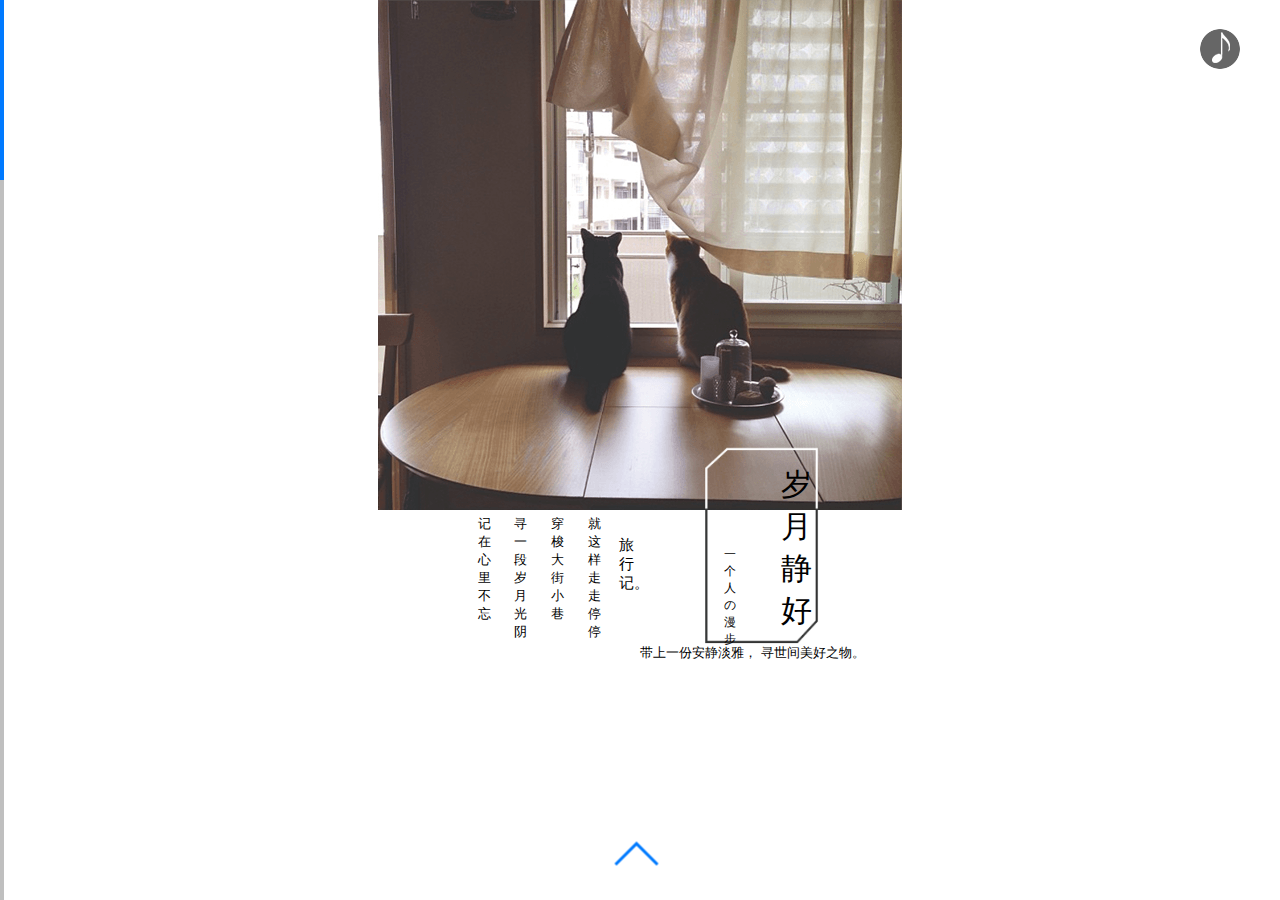
<file: qwe/index.html>
<!DOCTYPE html>
<html lang="en">
<head>
    <meta charset="UTF-8">
    <title>Swiper demo</title>
    <meta name="viewport" content="width=device-width, initial-scale=1, minimum-scale=1, maximum-scale=1">
    <link rel="stylesheet" href="css/swiper.css">
    <link rel="stylesheet" href="css/animate.min.css">
    <link rel="stylesheet" href="css/style.css">
    
</head>
<body>
   <div class="swiper-container">
    <div class="swiper-wrapper">
      <div class="swiper-slide">
         <div class="slide-1-1">
             <img src="img/1.jpg" alt="">
             <div>
                 <img src="img/5.jpg" alt="" class="slide-1-2">
                     <span class="slide-1-4">一个人の漫步</span>
                     <span class="slide-1-5">岁月静好</span>
             </div>
             <div class="slide-1-6 ani" class="ani" swiper-animate-effect="fadeInRight" swiper-animate-duration="1s" swiper-animate-delay="0.3s">
                 带上一份安静淡雅， 寻世间美好之物。
             </div>
             
             <div class="slide-1-7 ani" swiper-animate-effect="fadeInRight" swiper-animate-duration="1s" swiper-animate-delay="3s">
                 记在心里不忘
             </div>
             <div class="slide-1-8 ani" swiper-animate-effect="fadeInRight" swiper-animate-duration="1s" swiper-animate-delay="2.5s">
                 寻一段岁月光阴
             </div>
             <div class="slide-1-9 ani" swiper-animate-effect="fadeInRight" swiper-animate-duration="1s" swiper-animate-delay="2s">
                 穿梭大街小巷
             </div>
             <div class="slide-1-10 ani" swiper-animate-effect="fadeInRight" swiper-animate-duration="1s" swiper-animate-delay="1.5s">
                 就这样走走停停
             </div>
             <div class="slide-1-11">
                 旅行记。
             </div>
         </div>
      </div>
      <div class="swiper-slide">
          <div class="slide-2-1">
              <img src="img/7.PNG" alt="" class="slide-2-2">
              <div class="slide-2-3">
                  <img src="img/8.jpg" alt="" class="ani" class="ani" swiper-animate-effect="fadeInRightBig" swiper-animate-duration="1s" swiper-animate-delay="0.3s">
              </div>
              <div class="slide-2-4">
                  <span class="slide-2-5 ani" class="ani" swiper-animate-effect="fadeInRightBig" swiper-animate-duration="1s" swiper-animate-delay="1s">沿途就是风景</span>
                  <span class="slide-2-6 ani" class="ani" swiper-animate-effect="fadeInRightBig" swiper-animate-duration="1s" swiper-animate-delay="1s"> 我想一个人旅行，背上简单的行囊，</span>
                  <span class="slide-2-7 ani" class="ani" swiper-animate-effect="fadeInRightBig" swiper-animate-duration="1s" swiper-animate-delay="1s"> 踏上行程，</span>
                  <span class="slide-2-8 ani" class="ani" swiper-animate-effect="fadeInRightBig" swiper-animate-duration="1s" swiper-animate-delay="1s">去感受旖旎的自然风光，绚丽的民族风情，</span>
                  <span class="slide-2-9 ani" class="ani" swiper-animate-effect="fadeInRightBig" swiper-animate-duration="1s" swiper-animate-delay="1s">悠久的历史文化。抛开尘世的纷扰，</span>
                  <span class="slide-2-10 ani" class="ani" swiper-animate-effect="fadeInRightBig" swiper-animate-duration="1s" swiper-animate-delay="1s">远离城市的喧嚣，寻找一份宁静， </span>
                  <span class="slide-2-11 ani" class="ani" swiper-animate-effect="fadeInRightBig" swiper-animate-duration="1s" swiper-animate-delay="1s">奢侈地享受旅不问人，行随己意的潇洒。</span>
              </div>
          </div>
      </div>
      <div class="swiper-slide">
          <div class="slide-3-1">
              <div class="slide-3-2">
                  <img class="slide-3-5 ani"  src="img/8.jpg" alt="" swiper-animate-effect="fadeInUpBig" swiper-animate-duration="1s" swiper-animate-delay="0.5s">
              </div>
              <div class="slide-3-3">
                  <img class="slide-3-6 ani" src="img/9.jpg" alt="fadeInRightBig" swiper-animate-effect="" swiper-animate-duration="1s" swiper-animate-delay="1s">
              </div>
              <div class="slide-3-4">
                  <img class="slide-3-7 ani" src="img/10.jpg" alt="" swiper-animate-effect="fadeInRightBig" swiper-animate-duration="1s" swiper-animate-delay="1s">
              </div>
          </div>
      </div>
      <div class="swiper-slide">
          <div>
              <img src="img/11.jpg" alt="" class="slide-4-1">
              <div class="slide-4-2">
                  盛
              </div>
              <div class="slide-4-3">
                  夏
              </div>
              <div class="slide-4-4">
                  光
              </div>
              <div class="slide-4-5">
                  年
              </div>
              <div>
                  <img src="img/12.jpg" alt="" class="slide-4-6 ani" class="ani" swiper-animate-effect="fadeInRightBig" swiper-animate-duration="1s" swiper-animate-delay="0.3s">
              </div>
          </div>
      </div>
      <div class="swiper-slide">
          <img class="slide-5-1 ani" src="img/13.jpg" alt="" swiper-animate-effect=" fadeInLeft" swiper-animate-duration="0.5s" swiper-animate-delay="0.5s">
          <div>
              <img class="slide-5-2 ani" src="img/14.jpg" alt="" swiper-animate-effect=" bounceInUp" swiper-animate-duration="0.5s" swiper-animate-delay="0.3s">
              <div class="slide-5-3 ani" swiper-animate-effect=" bounceInUp" swiper-animate-duration="0.5s" swiper-animate-delay="0.3s">
                   WARMTH
              </div>
              <div class="slide-5-4 ani" swiper-animate-effect=" bounceInUp" swiper-animate-duration="0.5s" swiper-animate-delay="0.3s">
                  旅行记
              </div>
              <div class="slide-5-5 ani" swiper-animate-effect=" bounceInUp" swiper-animate-duration="0.5s" swiper-animate-delay="0.3s">
                  Travel notes
              </div>
              <div class="slide-5-6 ani" swiper-animate-effect=" bounceInUp" swiper-animate-duration="0.5s" swiper-animate-delay="0.3s">
                  一个人的旅行
              </div>
              <div class="slide-5-7 ani" swiper-animate-effect=" fadeInRight" swiper-animate-duration="0.5s" swiper-animate-delay="1s">
                  有人说，“只有一个人在旅行时，才听得到自己的声音。它会告诉你，这世界比想象中的宽阔。你的人生不会没有出口，你会发现自己有一双翅膀，不必经过任何人同意就能飞”。
              </div>
          </div>
      </div>
    </div>
    
    <div class="swiper-pagination"></div>
    <div class="swiper-button-next"></div>
    
    <div class="music-all"> 
        <audio src="muslc/bgm.mp3" loop="loop" autoplay="autoplay"></audio>
        <div class="musicoff">
            <img src="img/2.gif" > 
        </div>
        <div class="music">
            <img src="img/3.png" > 
        </div>
        </div>

    <script src="js/swiper.animate1.0.2.min.js"></script>
    <script src="js/swiper.js"></script>
    <script src="js/index.js"></script> 
</body>
</html>
</file>
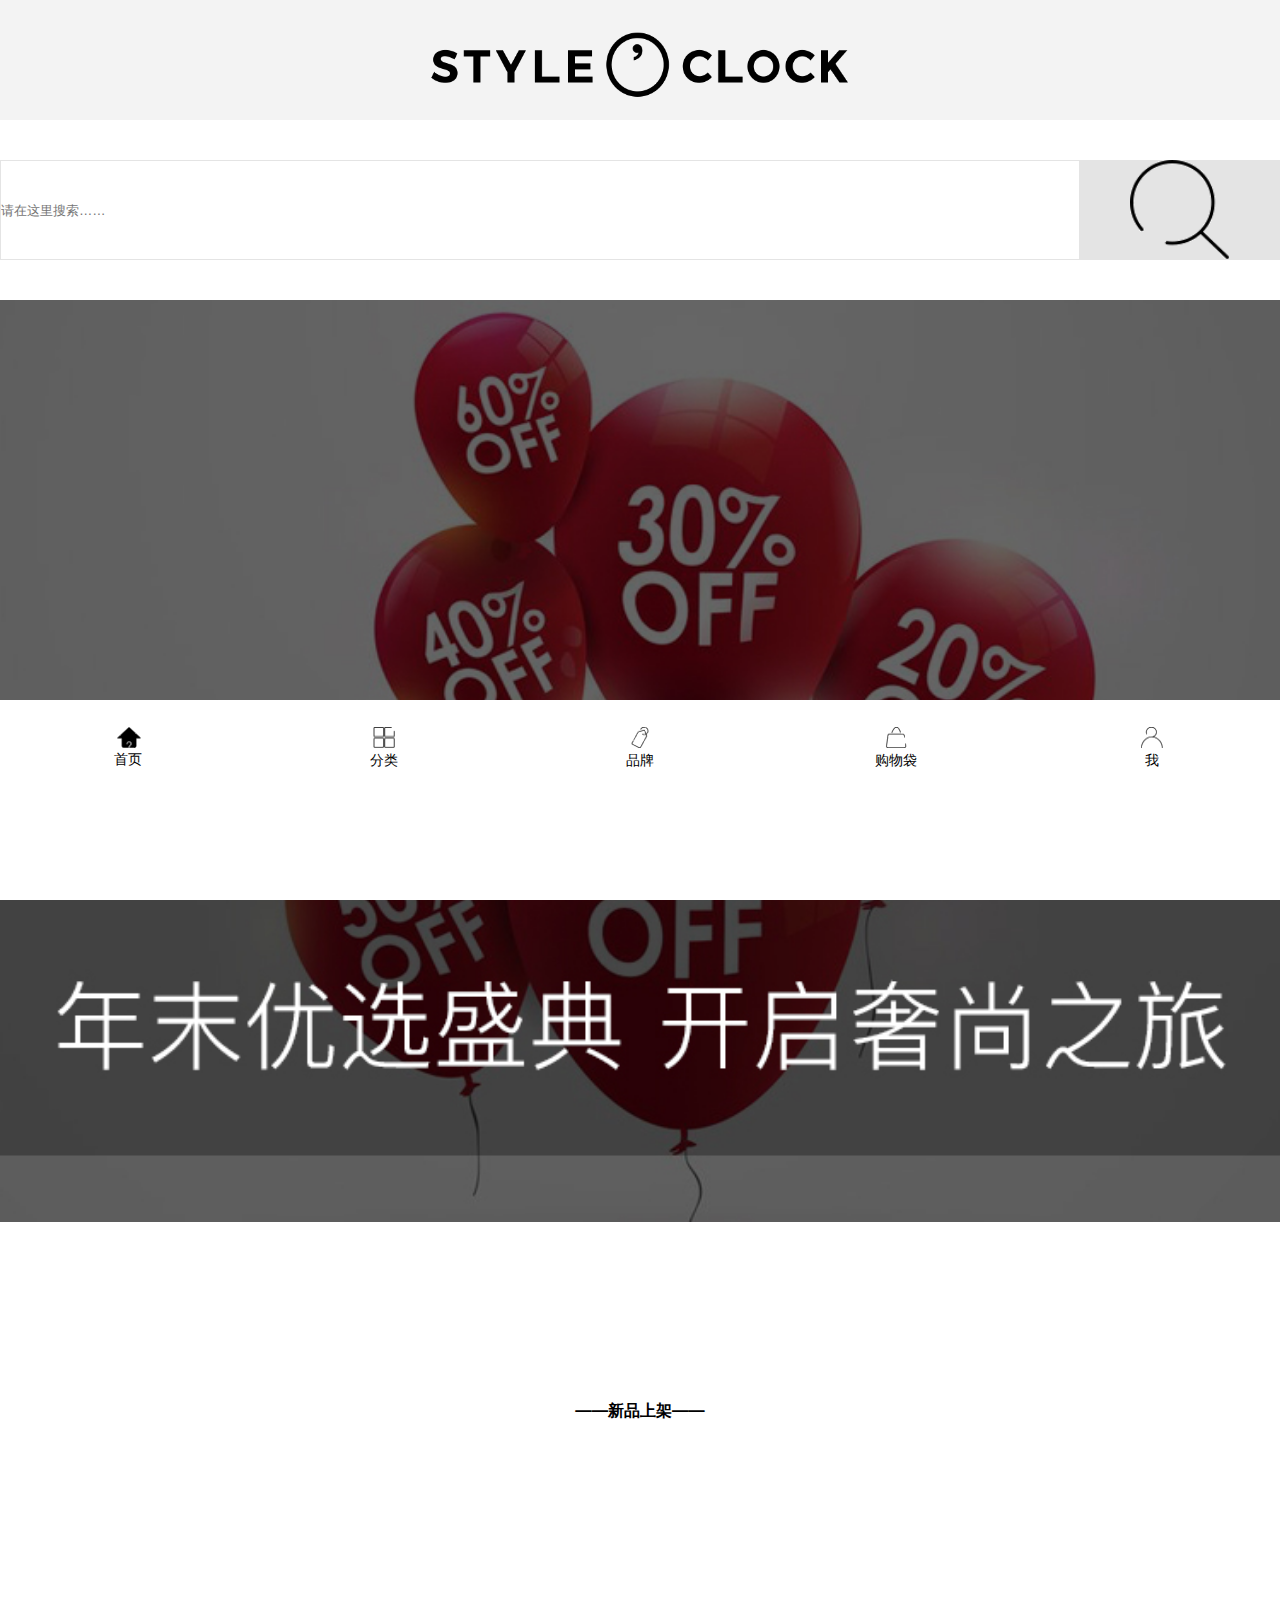
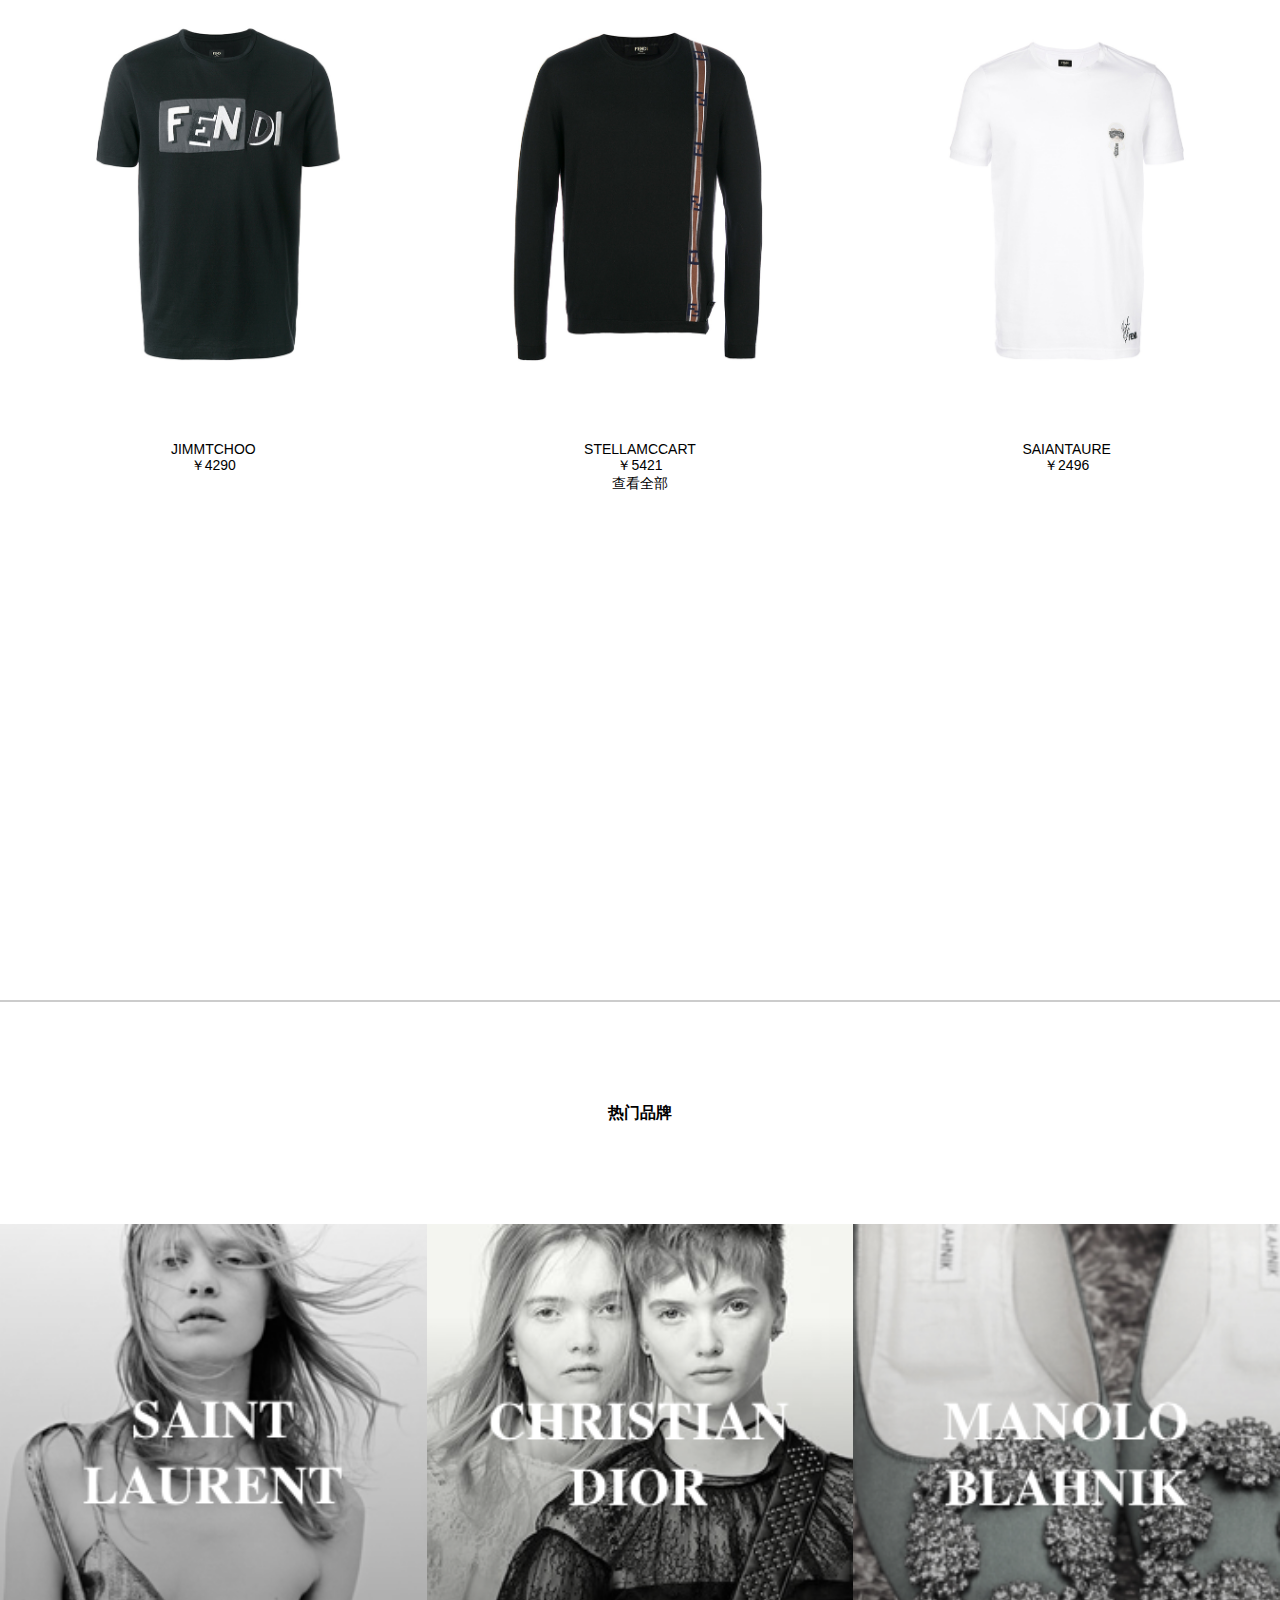
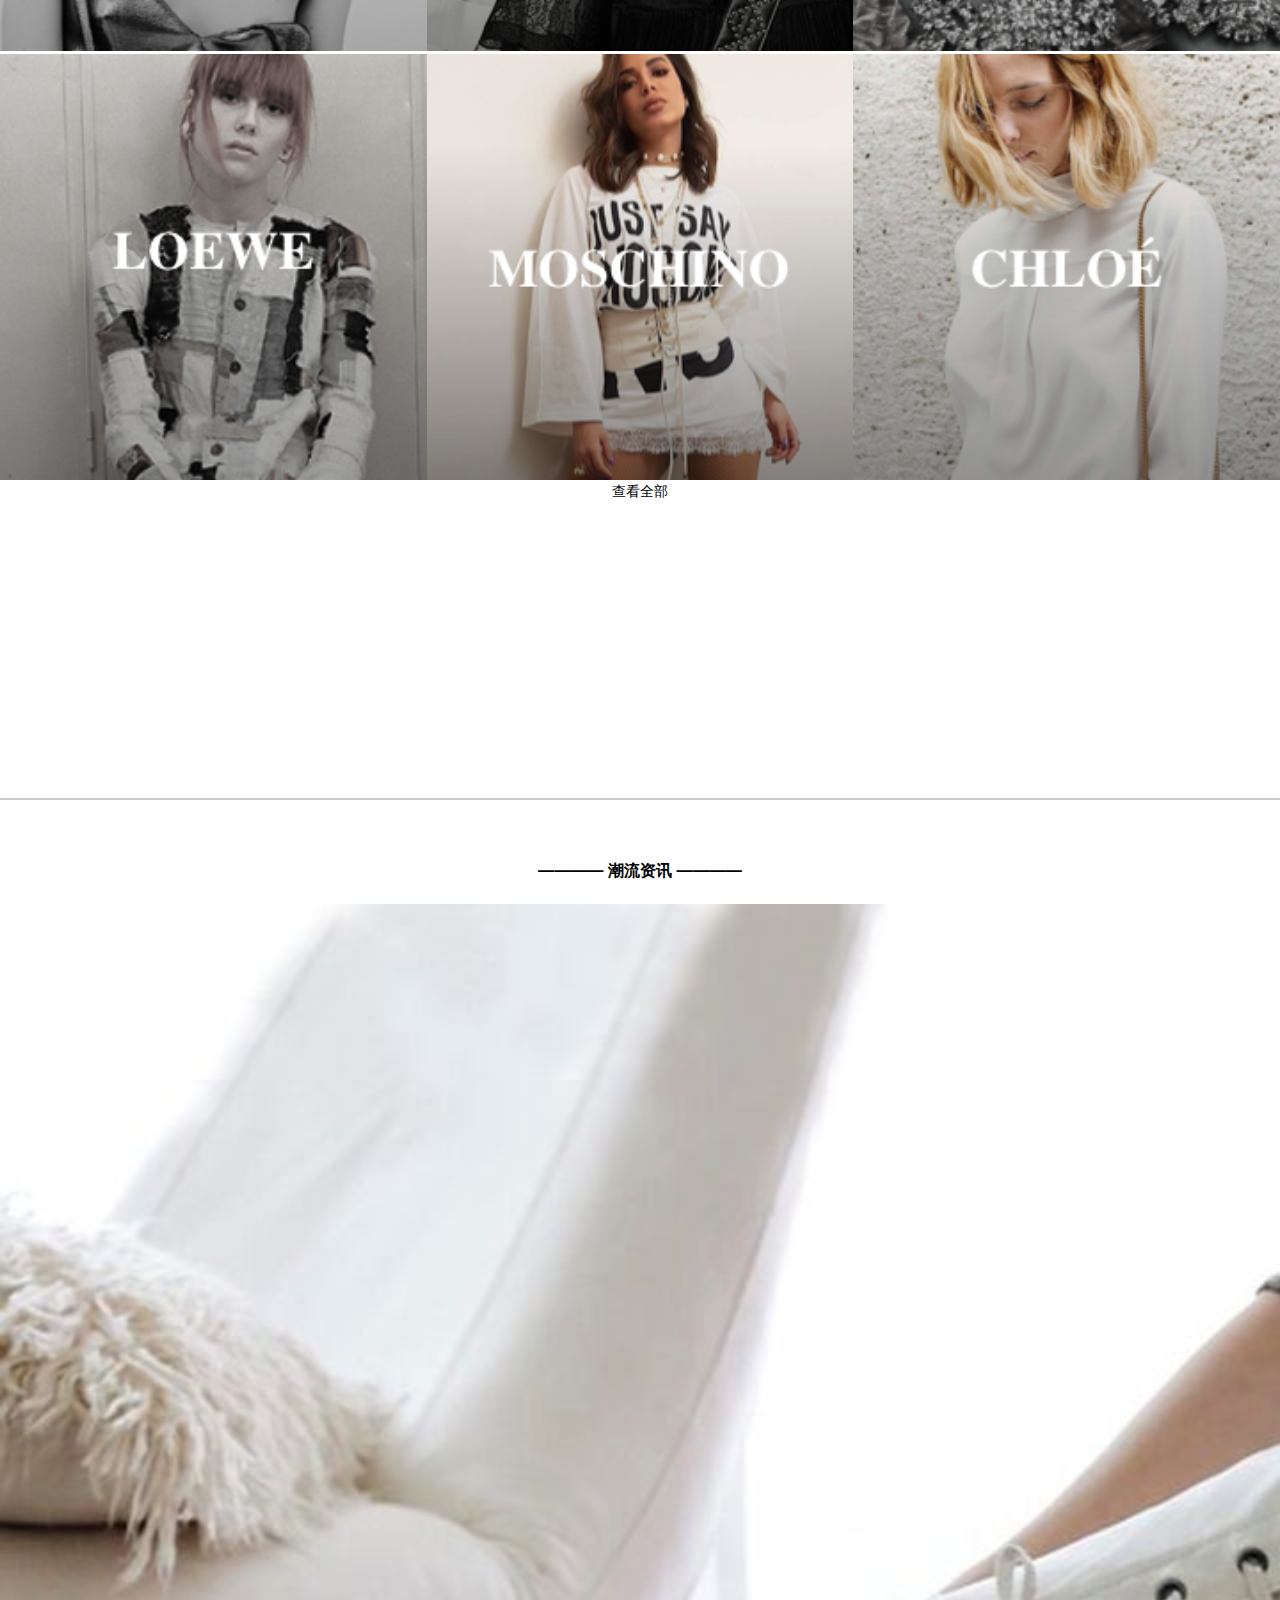
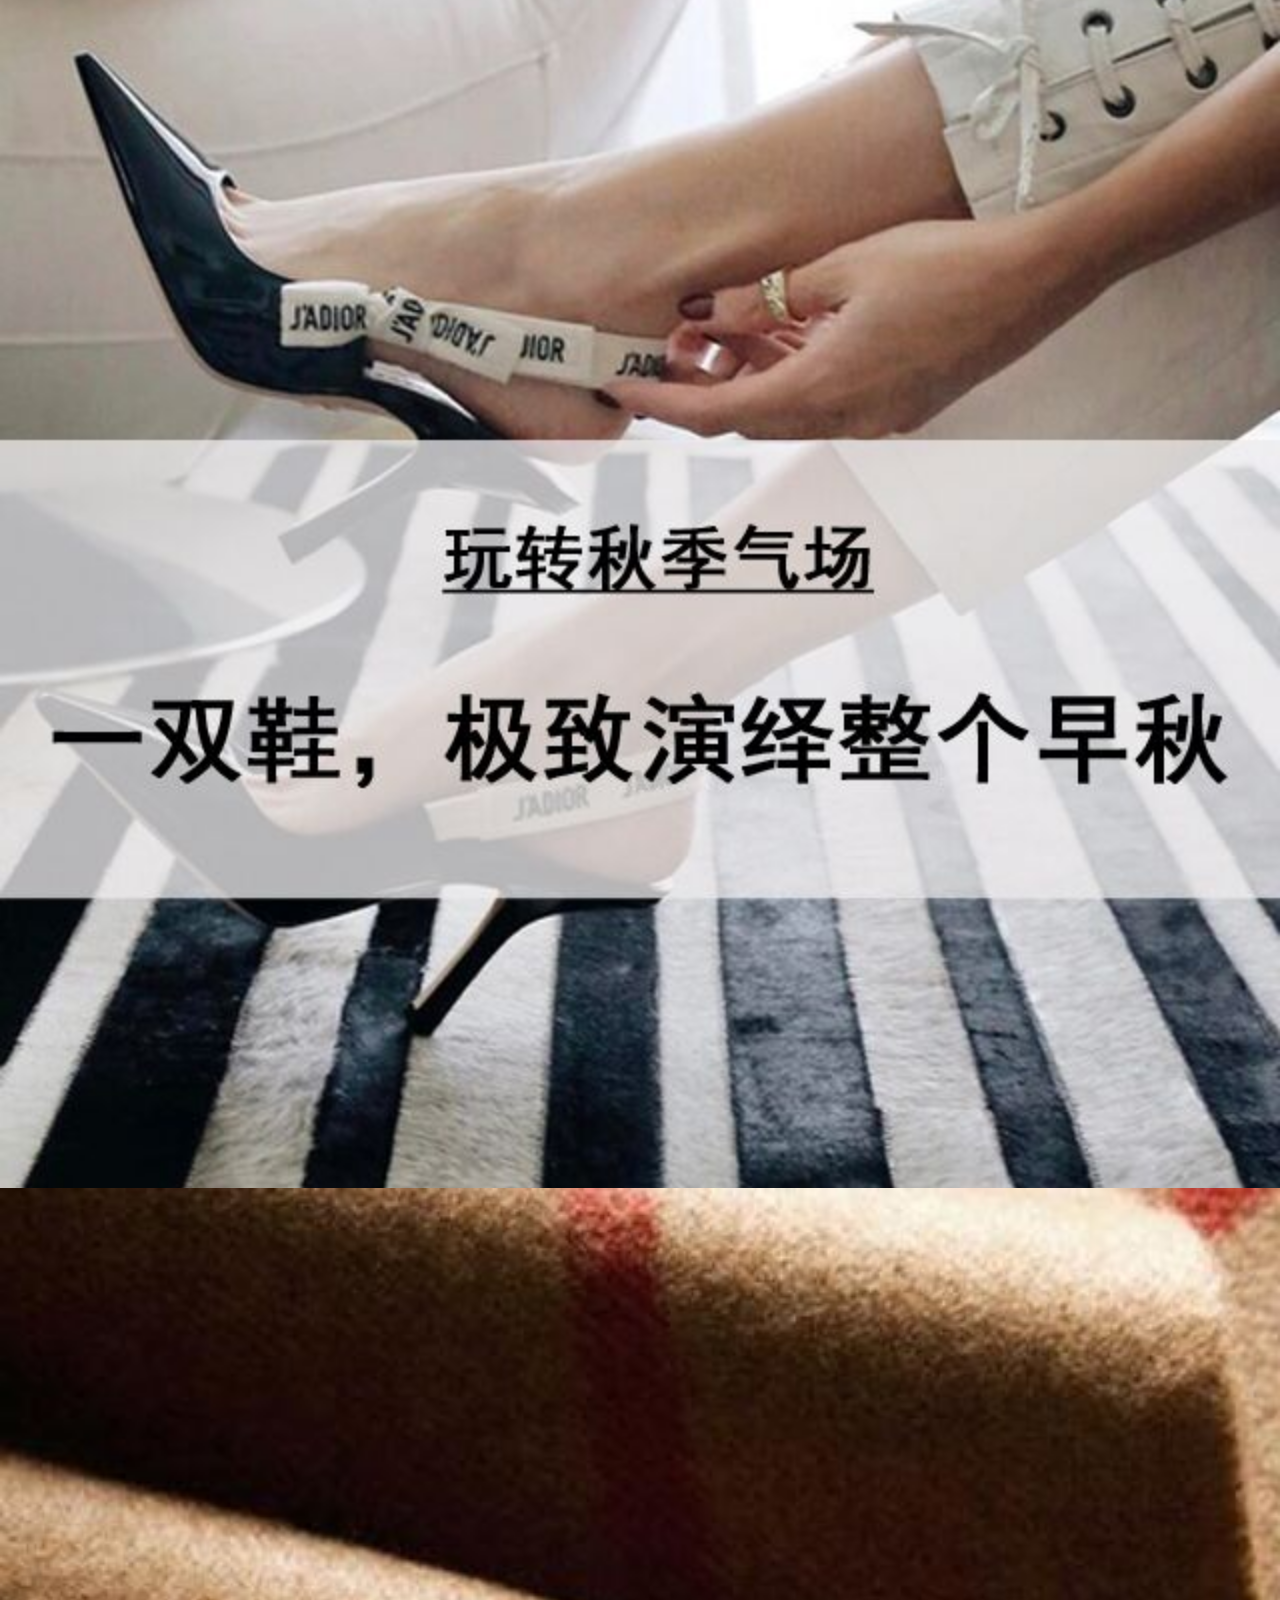
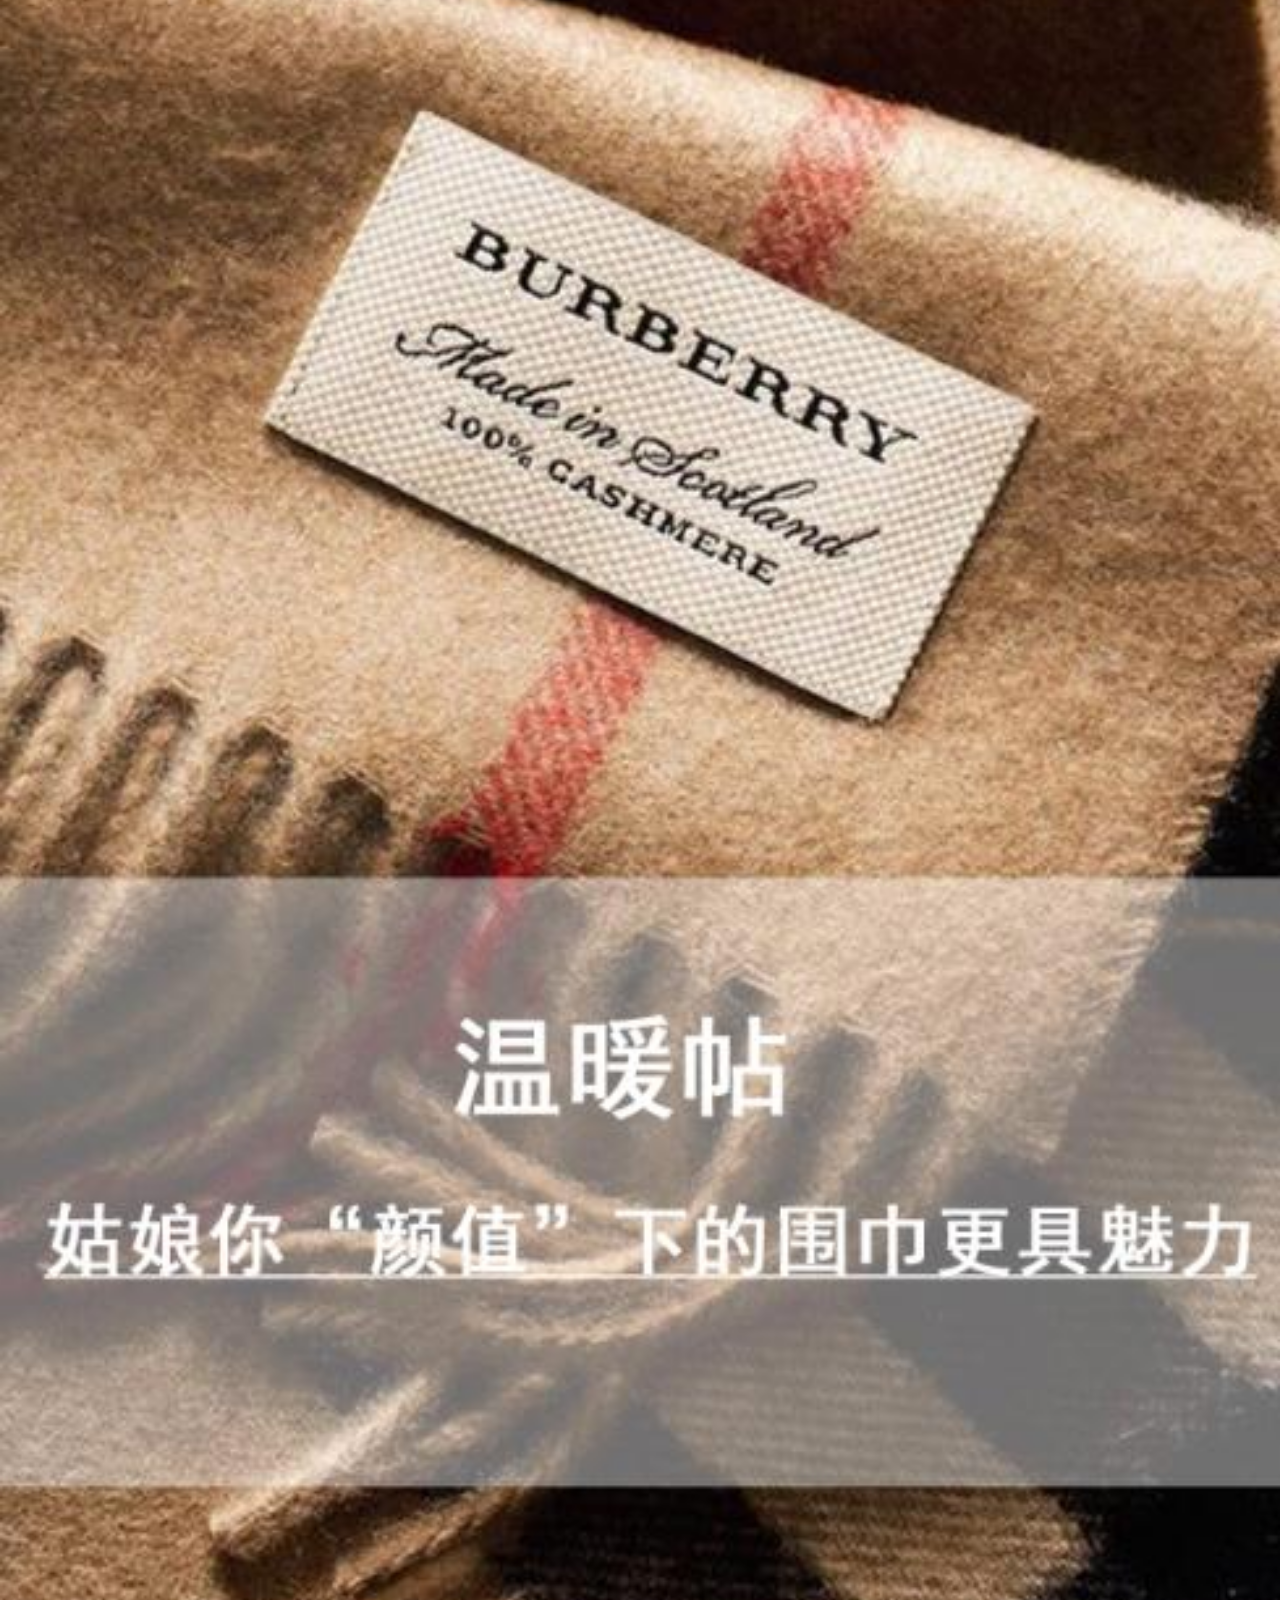
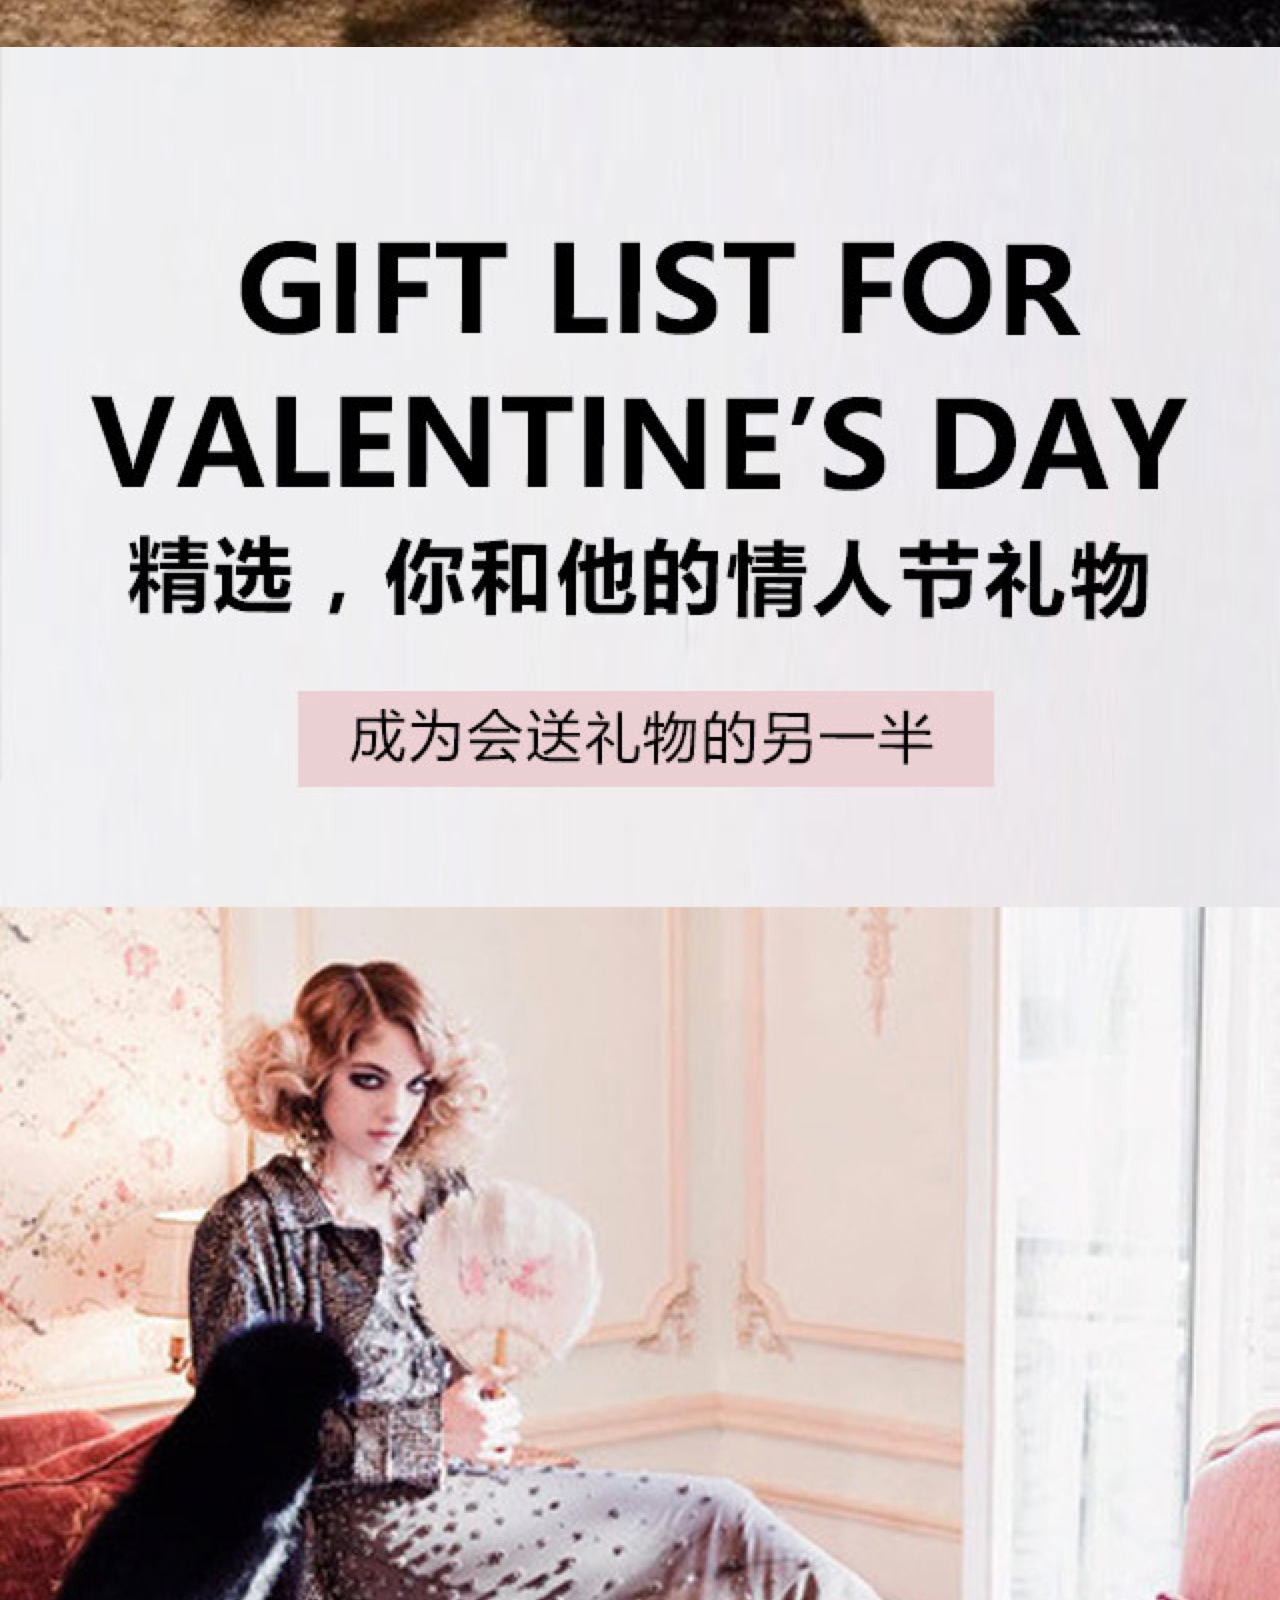
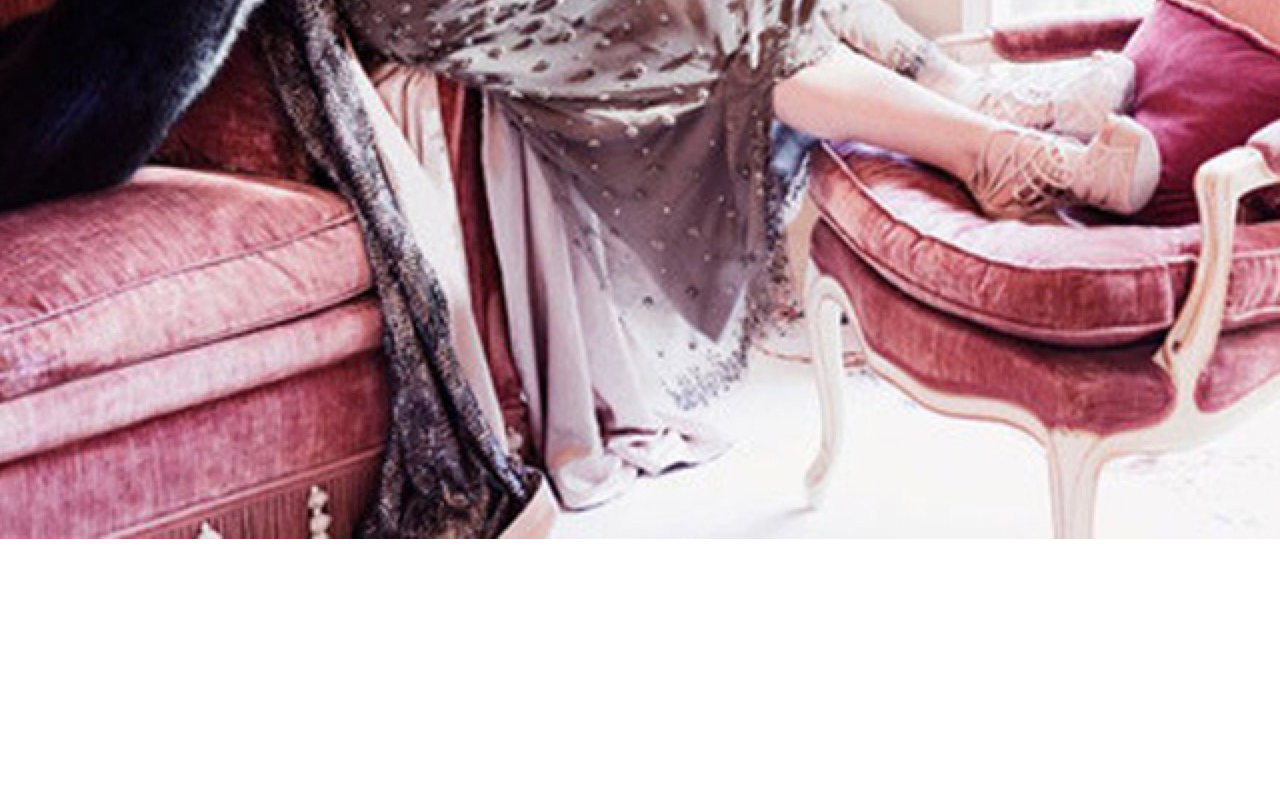
<file: z/index.html>
<!DOCTYPE html>
<html lang="en">
<head>
    <meta charset="UTF-8">
    <meta name="viewport"
    content="width=device-width,
    initial-scale=1,
    user-scalable=no,
    minimum-scale=1,
    maximum-scale=1">
    <title>移动端项目</title>
    <link rel="stylesheet" href="css/public.css">
    <link rel="stylesheet" href="css/style.css">
</head>
<body>

    <div class="style_layout">
        <!--logo-->
        <div class="style_logo fixed">
            <span><img src="img/logo.png" alt=""></span>
        </div>
        <!--搜索-->
        <div class="style_search fixed">
            <input type="text" placeholder="请在这里搜索……">
            <div><img src="img/search.png" alt=""></div>
        </div>
        <!--banner-->
        <div class="style_banner">
            <div><img src="img/banner.jpeg" alt=""></div>
        </div>
        <!--新品上架-->
        <div class="style_new">
            <h3>——新品上架——</h3>
            <div class="new_div">
                <div>
                    <img src="img/new1.jpeg" alt="">
                    <span>JIMMTCHOO</span>
                    <p>￥4290</p>
                </div>
                <div>
                    <img src="img/new2.jpeg" alt="">
                    <span>STELLAMCCART</span>
                    <p>￥5421</p>
                </div>
                <div>
                    <img src="img/new3.jpeg" alt="">
                    <span>SAIANTAURE</span>
                    <p>￥2496</p>
                </div>
            </div>
            <p class="new_p">查看全部</p>
        </div>
        <!--热门品牌-->
        <div class="style_hot">
            <h3>热门品牌</h3>
            <div class="hot_div">
                <div><img src="img/hot1.png" alt=""></div>
                <div><img src="img/hot2.png" alt=""></div>
                <div><img src="img/hot3.png" alt=""></div>
                <div><img src="img/hot4.png" alt=""></div>
                <div><img src="img/hot5.png" alt=""></div>
                <div><img src="img/hot6.png" alt=""></div>
            </div>
            <p class="new_p">查看全部</p>
        </div>
        <!--潮流前线-->
        <div class="style_fasion">
            <h3>———— 潮流资讯 ————</h3>
            <div>
                <img src="img/fasion1.jpg" alt="">
                <img src="img/fasion2.jpg" alt="">
                <img src="img/fasion3.jpg" alt="">
            </div>
        </div>
        <!--页脚-->
        <div class="style_footer">
            <div class="footer_div">
                <div><img src="img/footer.png" alt=""><p>首页</p></div>
                <a href="list.html"><div><img src="img/footer1.png" alt=""><p>分类</p></div></a>
                <div><img src="img/footer2.png" alt=""><p>品牌</p></div>
                <a href="details.html"><div><img src="img/footer3.png" alt=""><p>购物袋</p></div></a>
                <a href="register.html"><div><img src="img/footer4.png" alt=""><p>我</p></div></a>
            </div>
        </div>
    </div>

<script src="img/fontSizeSet.js"></script>
</body>
</html>
</file>
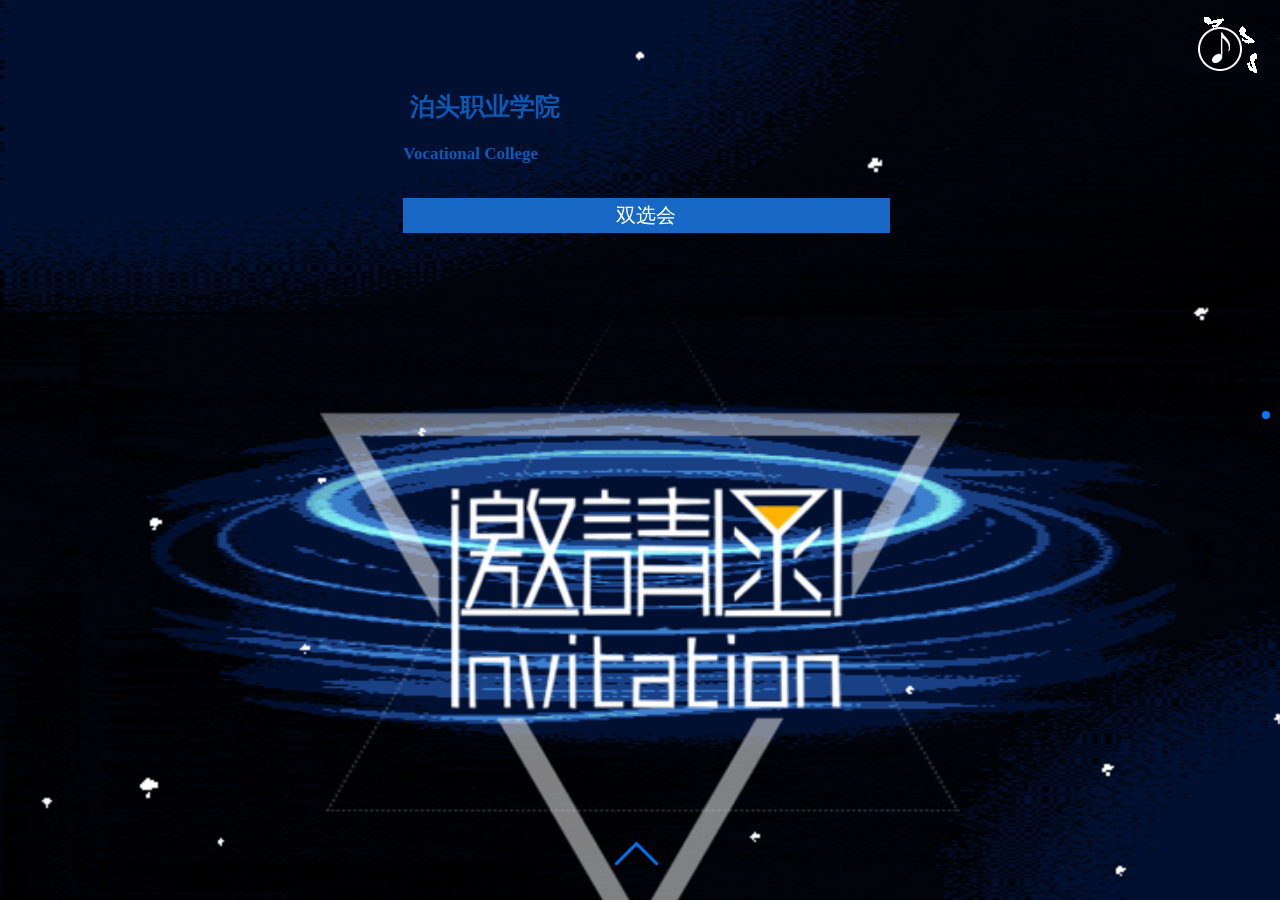
<file: 作业-谢/index.html>
<html lang="en">

<head>
    <meta charset="utf-8">
    <title>Swiper demo</title>
    <meta name="viewport" content="width=device-width, initial-scale=1, minimum-scale=1, maximum-scale=1">
    <!-- Link Swiper's CSS -->
    <link rel="stylesheet" href="css/swiper.css">
    <link rel="stylesheet" href="css/animate.min.css">
    <link rel="stylesheet" href="css/style.css">
    <script type="text/javascript" src="http://api.map.baidu.com/api?v=2.0&ak=nMdzrbcxDjOlxvBG5nVuIr2LNemmVviF"></script>
    <!-- Demo styles -->
</head>

<body>
    <!-- Swiper -->
    <div class="swiper-container t">
        <div class="swiper-wrapper">
            <div class="swiper-slide">
                <div class="slide-1-1 ani" swiper-animate-effect="bounceIn" swiper-animate-duration="1s" swiper-animate-delay="0.3s"> 
                    <div class="slide-1-2">
                        <img class="ani slide-1-3" src="img/5.gif" alt="" swiper-animate-effect="bounceIn" swiper-animate-duration="3s" swiper-animate-delay="0.3s">
                        <div class="slide-1-4">
                            <img class="slide-1-5 ani" src="img/7.png" alt=""  swiper-animate-effect="bounceIn
" swiper-animate-duration="5s" swiper-animate-delay="0.3s"> 
                       <div class="ani slide-1-9" swiper-animate-effect="bounceInLeft" swiper-animate-duration="3s" swiper-animate-delay="0.3s">
                           <div class="slide-1-6 ani" swiper-animate-effect="  bounce" swiper-animate-duration="3s" swiper-animate-delay="0.3s"><b>泊头职业学院</b></div>
                       </div>
                       <div class="slide-1-7 ani" swiper-animate-effect="bounceIn" swiper-animate-duration="2s" swiper-animate-delay="2.5s">Vocational College</div>
                       <div class="slide-1-8 ani" swiper-animate-effect="bounceIn" swiper-animate-duration="2s" swiper-animate-delay="3s">
                            双选会
                       </div>
                        </div>
                    </div>
                </div>
            </div>
            <div class="swiper-slide">
                <div class="slide-1-1 ani slide-2-1" swiper-animate-effect="bounceIn" swiper-animate-duration="0.5s" swiper-animate-delay="0.3s"> 
                    <div>
                        <img class="slide-2-2 ani" src="img/8.png" alt="" swiper-animate-effect="zoomIn" swiper-animate-duration="2s" swiper-animate-delay="0.5s">
                        <div>
                            <img class="slide-2-3 ani" src="img/9.png" alt="" swiper-animate-effect="zoomIn" swiper-animate-duration="2s" swiper-animate-delay="1.5s">
                            <div>
                                <img class="slide-2-4 ani" src="img/11.png" alt="" swiper-animate-effect="fadeIn" swiper-animate-duration="2s" swiper-animate-delay="2s">
                                <div class="slide-2-5 ani" swiper-animate-effect="fadeIn" swiper-animate-duration="2s" swiper-animate-delay="3s">
                                    尊敬的先生女士：
                                </div>
                                <div class="slide-2-6 ani"  swiper-animate-effect="fadeIn" swiper-animate-duration="2s" swiper-animate-delay="3.5s">
                                    您好！我们诚挚邀请您参加 于 2017年 12月 23日 时在 召开的由泊头职业学院主办的“双选会”。 本次活动力邀多位行业专家，众多知名商家，谨此，我们诚挚您出席活动衷心感谢您的支持和指导
                                </div>
                            </div>
                            <div class="slide-2-12 ani" swiper-animate-effect="fadeIn" swiper-animate-duration="2s" swiper-animate-delay="4s">
                                孟令晨
                            </div>
                            <div class="slide-2-13 ani" swiper-animate-effect="fadeIn" swiper-animate-duration="2s" swiper-animate-delay="4s">
                                2017年12月23日
                            </div>
                        </div>
                    </div>
                </div>
            </div>
            <div class="swiper-slide">
                 <div class="slide-1-1 ani slide-2-1" swiper-animate-effect="bounceIn" swiper-animate-duration="0.5s" swiper-animate-delay="0.3s"> 
                    <div>
                        <img class="slide-2-2 ani" src="img/8.png" alt="" swiper-animate-effect="zoomIn" swiper-animate-duration="2s" swiper-animate-delay="0.5s">
                        <div>
                                <img class="slide-2-3 ani" src="img/9.png" alt="" swiper-animate-effect="zoomIn" swiper-animate-duration="2s" swiper-animate-delay="1.5s">
                                <div class="ani" wiper-animate-effect="zoomIn" swiper-animate-duration="2s" swiper-animate-delay="5s">
                                    <img class="slide-3-1 ani" src="img/12.png" alt="" swiper-animate-effect="zoomIn" swiper-animate-duration="2s" swiper-animate-delay="2s">
                                    <div class="slide-3-2">
                                        <div class="slide-3-3 ani" swiper-animate-effect="fadeOutLeft" swiper-animate-duration="2s" swiper-animate-delay="6s">
                                            <div class="ani" swiper-animate-effect="zoomIn" swiper-animate-duration="2s" swiper-animate-delay="3s">
                                            学院于1925年9月建校，时为誉有“沧州黄埔”之称的泊头师范学校。2000年7月更名为沧州师范泊头分校，开始招收全日制专科生，举办大学专科教育。2007年12月经河北省政府正式批准成立泊头职业学院。建校九十年来，为河北乃至全国培养了大批优秀人才，其中不乏国家高级领导干部、科研人员和数以万计的优秀人民教师，为中国的建设和教育事业做出了令人瞩目的贡献。
                                            </div>
                                        </div>       
                                    </div>
                                    <div class="ani slide-3-15" swiper-animate-effect="fadeOutLeft" swiper-animate-duration="2s" swiper-animate-delay="6s">
                                        <img class="ani slide-3-14" swiper-animate-effect="zoomIn" swiper-animate-duration="2s" swiper-animate-delay="4s" src="img/15.PNG" alt="">
                                    </div>
                                    <div>
                                        <div class="slide-3-16 ani" swiper-animate-effect="zoomIn" swiper-animate-duration="2s" swiper-animate-delay="7s">
                                            秦皇岛盛邦计算机学校是这样一所专门从事IT高端技术人才的职业院校。学校针对社会需求开设有计算机软件、网络，拥有一支实力雄厚的师资团队，配有国际顶端的一线教学设备，实行小班教学、人手一机的教学方式，全方位的辅导，保障学生的学习质量，学校建立了完善的就业体系，入学即签订就业协议，给每位学生一个保证。签订就业协议，给每位学生一个保证。现盛邦学校与泊头职业技术学院联合 办学，开设中专、大专连读班
                                        </div>
                                    </div>
                                    <div>
                                        <img class="slide-3-28 ani" src="img/13.PNG" alt="" swiper-animate-effect="zoomIn" swiper-animate-duration="2s" swiper-animate-delay="8s">
                                    </div>
                                </div>  
                        </div>
                    </div>
                </div>   
            </div>
            <div class="swiper-slide">
                <div class="slide-1-1 ani slide-2-1" swiper-animate-effect="bounceIn" swiper-animate-duration="0.5s" swiper-animate-delay="0.3s"> 
                   <div>
                       <img class="slide-4-1 ani" src="img/17.png" alt="" swiper-animate-effect="zoomIn" swiper-animate-duration="2s" swiper-animate-delay="3s">
                   </div>
                    <div>
                        <img class="slide-2-2 ani" src="img/8.png" alt="" swiper-animate-effect="zoomIn" swiper-animate-duration="2s" swiper-animate-delay="0.5s">
                        <div>
                            <img class="slide-2-3 ani" src="img/9.png" alt="" swiper-animate-effect="zoomIn" swiper-animate-duration="2s" swiper-animate-delay="1.5s">
                            <div class="slide-4-4">
                                <div class="slide-4-2">
                                    <div class="slide-4-3 ani" swiper-animate-effect="zoomIn" swiper-animate-duration="2s" swiper-animate-delay="4s">
                                        <span class="slide-4-2">08:45-09:00</span>
                                        <img src="img/18.png" alt="" height="20px" class="slide-4-5">
                                        <span>签到</span>
                                    </div>
                                    <div class="slide-4-3 ani" swiper-animate-effect="zoomIn" swiper-animate-duration="2s" swiper-animate-delay="4.5s">
                                        <span class="slide-4-2">09:10-09:30</span>
                                        <img src="img/18.png" alt="" height="20px" class="slide-4-5">
                                        <span>开幕</span>
                                    </div>
                                    <div class="slide-4-3 ani" swiper-animate-effect="zoomIn" swiper-animate-duration="2s" swiper-animate-delay="5s">
                                        <span class="slide-4-2">09:35-11:00</span>
                                        <img src="img/18.png" alt="" height="20px" class="slide-4-5">
                                        <span>开始</span>
                                    </div>
                                    <div class="slide-4-3 ani" swiper-animate-effect="zoomIn" swiper-animate-duration="2s" swiper-animate-delay="5.5s">
                                        <span class="slide-4-2">11:5-11:25</span>
                                        <img src="img/18.png" alt="" height="20px" class="slide-4-5">
                                        <span>留念</span>
                                    </div>
                                    <div class="slide-4-3 ani" swiper-animate-effect="zoomIn" swiper-animate-duration="2s" swiper-animate-delay="6s">
                                        <span class="slide-4-2">11:30-11:40</span>
                                        <img src="img/18.png" alt="" height="20px" class="slide-4-5">
                                        <span>结束</span>
                                    </div>
                                </div>
                            </div>
                        </div>
                    </div>
                </div>
            </div>
            <div class="swiper-slide">
                <div class="slide-1-1 ani slide-2-1" swiper-animate-effect="bounceIn" swiper-animate-duration="0.5s" swiper-animate-delay="0.3s"> 
                    <div>
                        <img class="slide-2-2 ani" src="img/8.png" alt="" swiper-animate-effect="zoomIn" swiper-animate-duration="2s" swiper-animate-delay="0.5s">
                        <div>
                            <img class="slide-2-3 ani" src="img/9.png" alt="" swiper-animate-effect="zoomIn" swiper-animate-duration="2s" swiper-animate-delay="1.5s">
                            <div>
                                <img src="img/19.png" alt="" class="slide-5-1 ani" swiper-animate-effect="bounceIn" swiper-animate-duration="0.5s" swiper-animate-delay="3s">
                                <div>
                                    <div style="width:50%;height:30%;border:#ccc solid 1px;font-size:12px" id="map" class="slide-5-4"></div>
                                </div>
                                <div class="slide-5-2">
                                    <img class="slide-5-5 ani" src="img/18.png" alt="" swiper-animate-effect="zoomIn" swiper-animate-duration="2s" swiper-animate-delay="3.5s">
                                    <span class="ani" swiper-animate-effect="zoomIn" swiper-animate-duration="2s" swiper-animate-delay="3.5s">泊头职业学院</span>
                                </div>
                                <div class="slide-5-3">
                                    <img class="slide-5-6 ani" src="img/18.png" alt="" swiper-animate-effect="zoomIn" swiper-animate-duration="2s" swiper-animate-delay="3.5s">
                                    <span class="ani" swiper-animate-effect="zoomIn" swiper-animate-duration="2s" swiper-animate-delay="4s">2017年12月23日AM9:00</span>
                                </div>
                            </div>
                        </div>
                    </div>
                    
                </div>
                
            </div>
            <div class="swiper-slide">
                <div class="slide-1-1 ani slide-2-1" swiper-animate-effect="bounceIn" swiper-animate-duration="0.5s" swiper-animate-delay="0.3s"> 
                    <div>
                        <img class="slide-2-2 ani" src="img/8.png" alt="" swiper-animate-effect="zoomIn" swiper-animate-duration="2s" swiper-animate-delay="0.5s">
                        <div>
                            <img class="slide-2-3 ani" src="img/9.png" alt="" swiper-animate-effect="zoomIn" swiper-animate-duration="2s" swiper-animate-delay="1.5s">
                            <div class="slide-6-1">
                                <img src="img/20.png" alt="" class="slide-6-2 ani" class="slide-5-1 ani" swiper-animate-effect="bounceIn" swiper-animate-duration="0.5s" swiper-animate-delay="3s">
                                <div class="slide-6-7 ani">
                                    <input class="ani" type="text" placeholder="姓名" swiper-animate-effect="zoomIn" swiper-animate-duration="2s" swiper-animate-delay="3.5s">
                                    <input class="ani" type="text"  placeholder="电话"swiper-animate-effect="zoomIn" swiper-animate-duration="2s" swiper-animate-delay="4s">
                                    <input class="ani" type="text" placeholder="邮箱" swiper-animate-effect="zoomIn" swiper-animate-duration="2s" swiper-animate-delay="4.5s">
                                </div>
                                <button class="ani" swiper-animate-effect="zoomIn" swiper-animate-duration="2s" swiper-animate-delay="5s">提交</button>
                            </div>
                        </div>
                    </div>
                </div>
            </div>
        </div>
        <!-- Add Pagination -->
        <div class="swiper-pagination"></div>
        <div class="swiper-button-next"></div>
        <div class="music-all"> 
        <audio src="muslc/bgm.mp3" loop="loop" autoplay="autoplay"></audio>
        <div class="musicoff">
            <img src="img/2.gif" > 
        </div>
        <div class="music">
            <img src="img/3.png" > 
        </div>
        </div>
    </div>
    <!-- Swiper JS -->
    <script src="js/swiper.animate1.0.2.min.js"></script>
    <script src="js/swiper.js"></script>
    <script src="js/index.js"></script> 
    <!-- Initialize Swiper -->
</body>

</html>
</file>
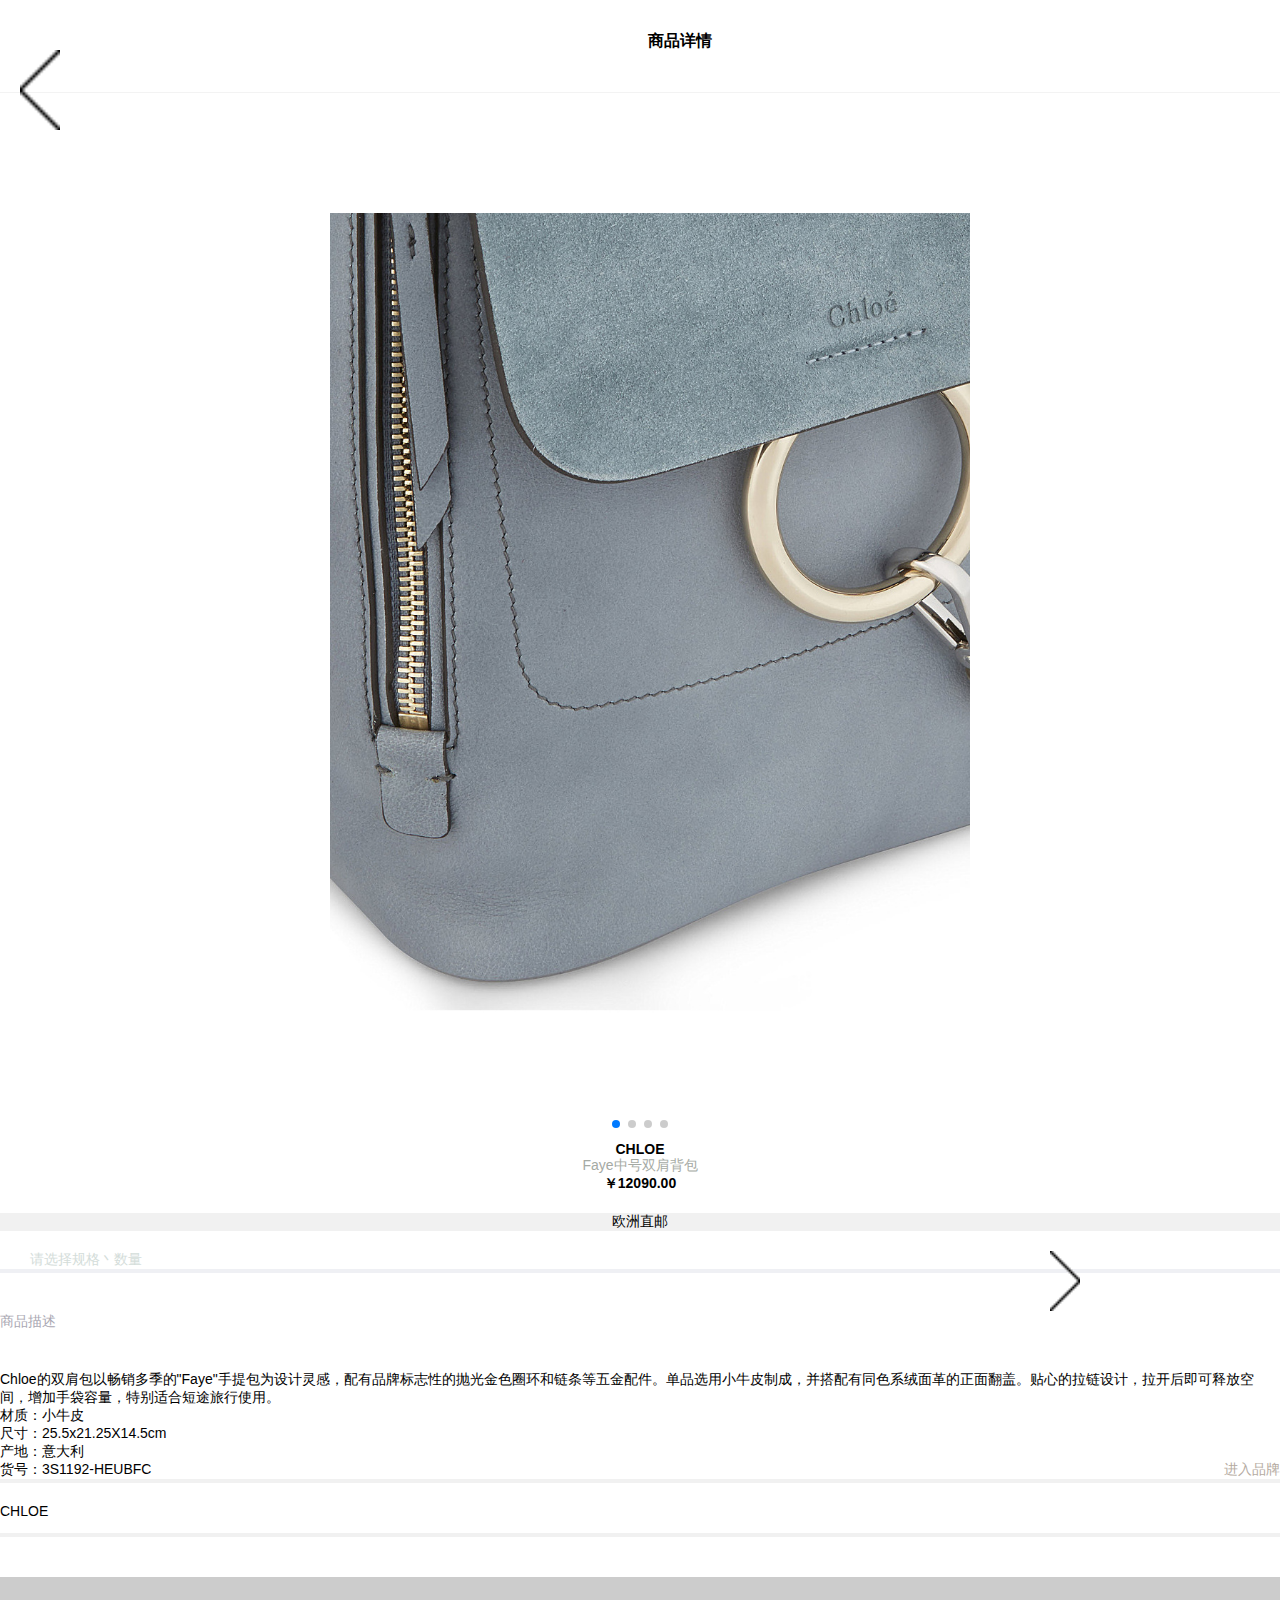
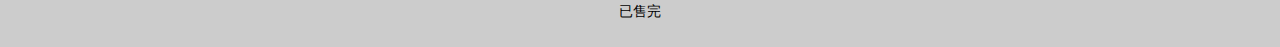
<file: z/details.html>
<!DOCTYPE html>
<html lang="en">

<head>
    <meta charset="UTF-8">
    <title>Document</title>
    <meta name="viewport" content="width=device-width,initial-scale=1,user-scalable=no,minimum-scale=1,maximum-scale=1">
     <link rel="stylesheet" href="css/swiper.css">

    <link rel="stylesheet" href="css/animate.min.css">
    <link rel="stylesheet" href="css/style2.css">
    <link rel="stylesheet" href="css/style1.css"> </head>

<body>
    <div class="details">
        <div class="details_top"> <a href="index.html"><img src="img/back.png" alt=""></a>
            <h3>商品详情</h3> </div>
        <div class="details_banner">
            <div class="swiper-container">
                <div class="swiper-wrapper">
                    <div class="swiper-slide"><img src="img/detail1.jpg" alt=""></div>
                    <div class="swiper-slide"><img src="img/detail2.jpg" alt=""></div>
                    <div class="swiper-slide"><img src="img/detail3.jpg" alt=""></div>
                    <div class="swiper-slide"><img src="img/detail4.jpg" alt=""></div>
                </div>
                <!-- Add Pagination -->
                <div class="swiper-pagination"></div>
                
            </div>
               <div class="swiper">
                <div>CHLOE</div>
                <div>Faye中号双肩背包</div>
                <div>￥12090.00</div>
                <div>欧洲直邮</div>
                </div>
        </div>
        <div class="details_main">
            <span>请选择规格丶数量</span>
             <img src="img/back.png" alt="">
        </div>
        <div class="details_miao">
            <div>商品描述</div>
            <div>Chloe的双肩包以畅销多季的"Faye"手提包为设计灵感，配有品牌标志性的抛光金色圈环和链条等五金配件。单品选用小牛皮制成，并搭配有同色系绒面革的正面翻盖。贴心的拉链设计，拉开后即可释放空间，增加手袋容量，特别适合短途旅行使用。</div>
            <div>材质：小牛皮</div>
            <div>尺寸：25.5x21.25X14.5cm</div>
            <div>产地：意大利</div>
            <div>货号：3S1192-HEUBFC <span>进入品牌</span></div>
        </div>
        <div class="details_co">
            <div>CHLOE</div>
        </div>
        <div class="details_footer">
            <div>已售完</div>
        </div>
    </div>
     <script src="js/swiper.js"></script>
    <script src="js/swiper.animate1.0.2.min.js"></script>
    <script src="img/fontSizeSet.js"></script>
    <script>
        var swiper = new Swiper('.swiper-container', {
            pagination: {
                el: '.swiper-pagination'
            , }
        , });
    </script>
</body>

</html>
</file>
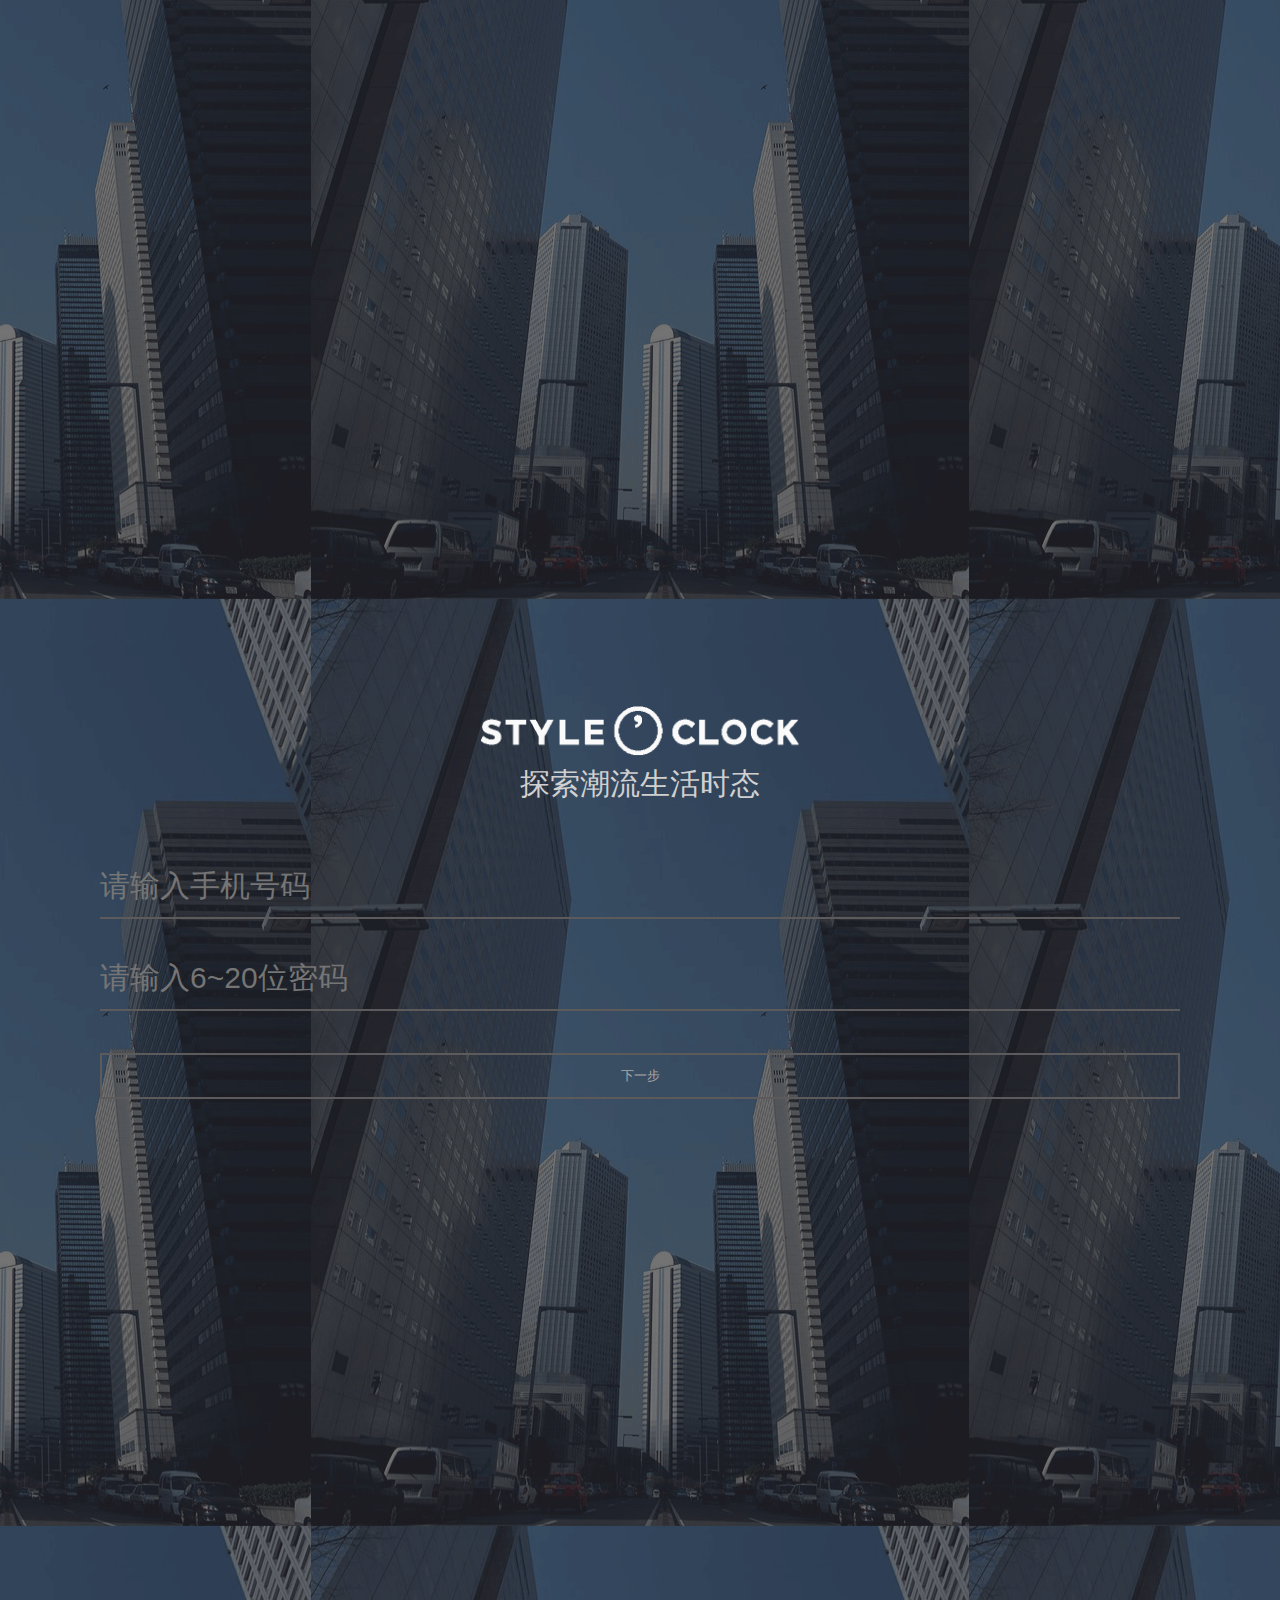
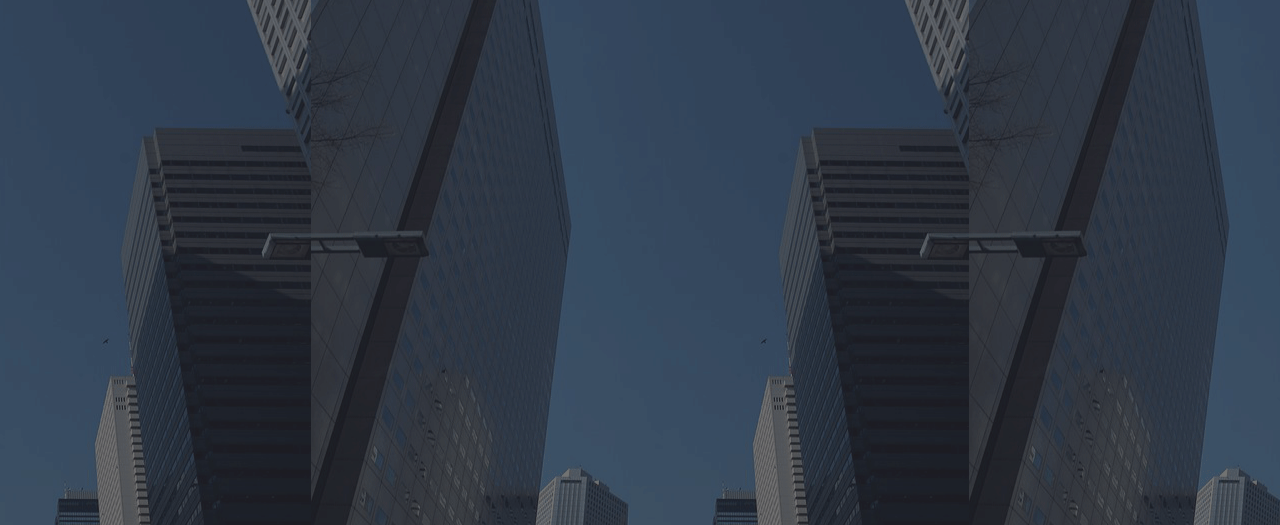
<file: z/register.1.html>
<!DOCTYPE html>
<html lang="en">
<head>
   <meta charset="UTF-8">
    <meta name="viewport" content="width=device-width,
    initial-scale=1,
    user-scalable=no,
    minimum-scale=1,
    maximum-scale=1">
    <title>注册</title>
    <link rel="stylesheet" href="css/public.css">
    <link rel="stylesheet" href="css/style12.css"> 
</head>
<body>
    <div class="register_layout">
        <div class="register_logo"> <span><img src="img/logo1.png" alt=""></span>
            <p>探索潮流生活时态</p>
        </div>
        <div class="register_mian ma">
            <input type="text" placeholder="请输入手机号码">
            <input type="text" placeholder="请输入6~20位密码">
            <a href="register.2.html"><button>下一步</button></a>
        </div>
       <div class="register_footer">

        </div>
    </div>

   
   
    <script src="img/fontSizeSet.js"></script>
</body>
</html>
</file>
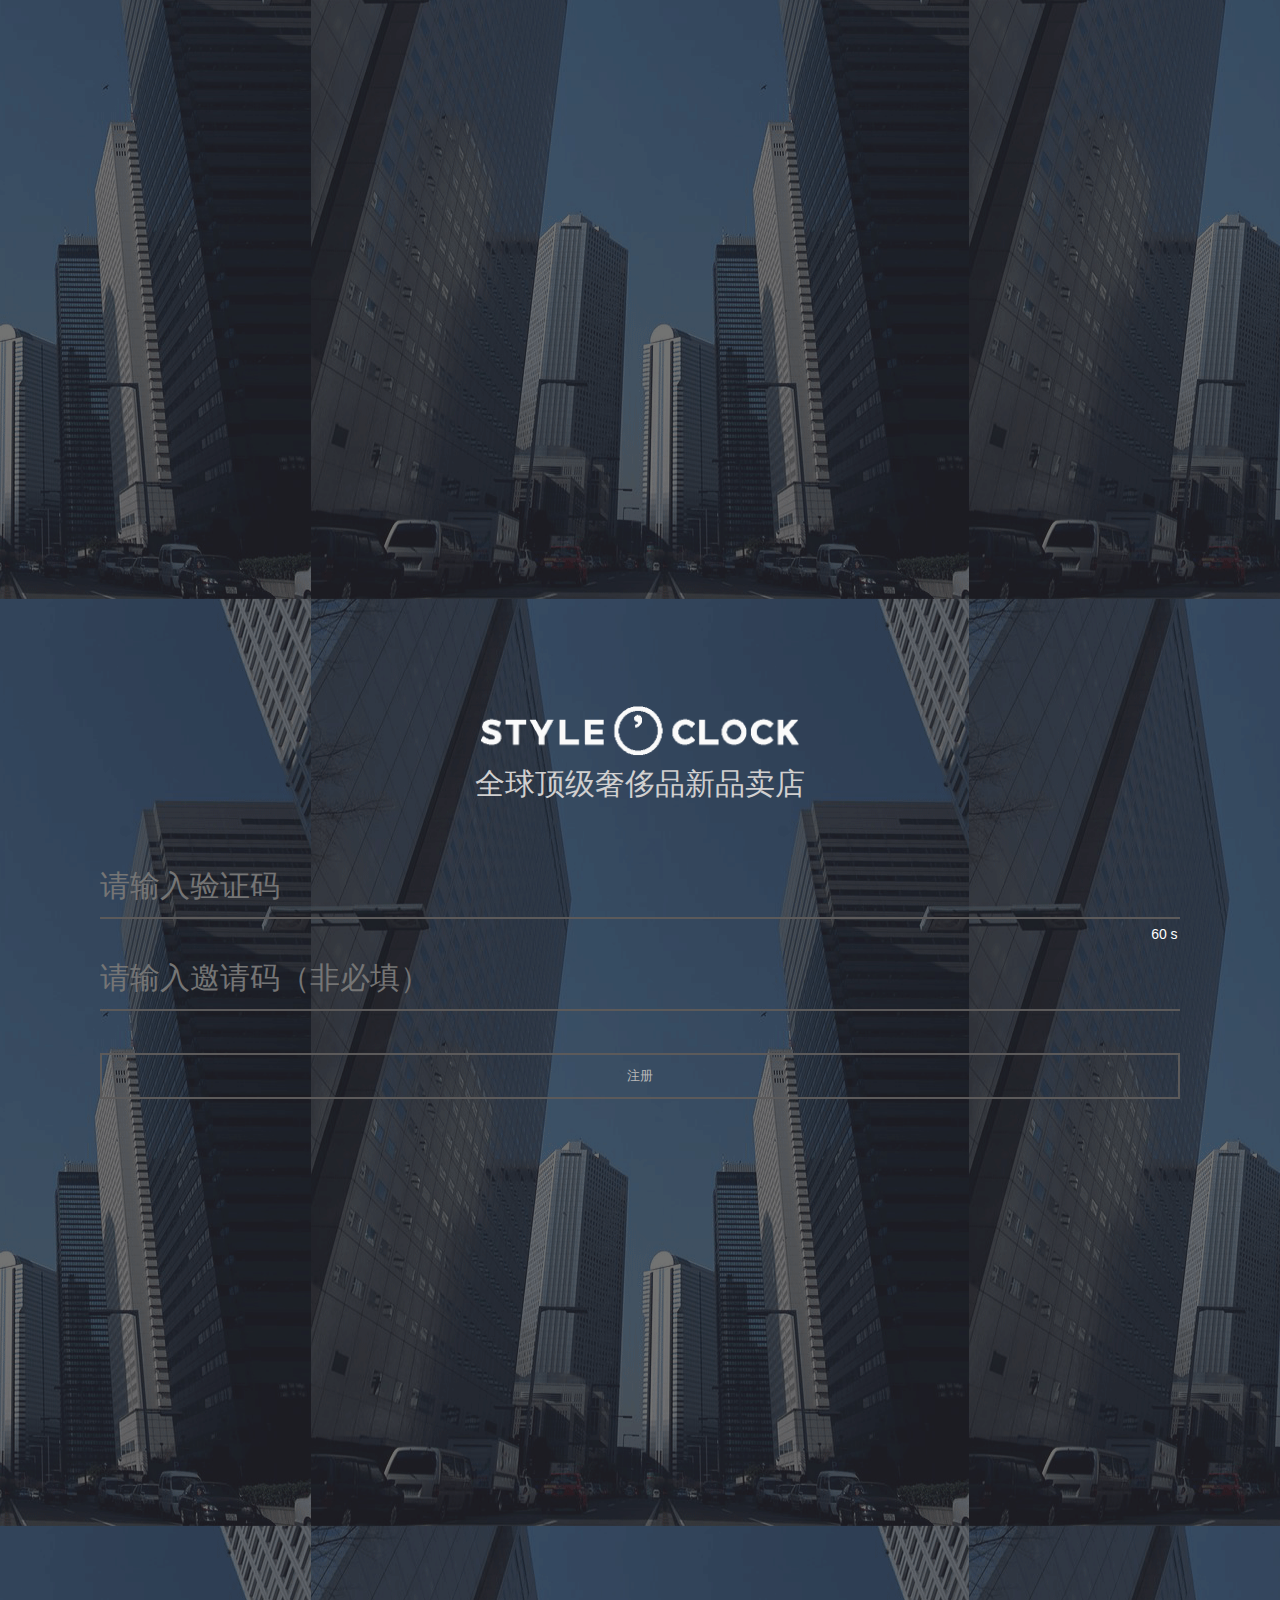
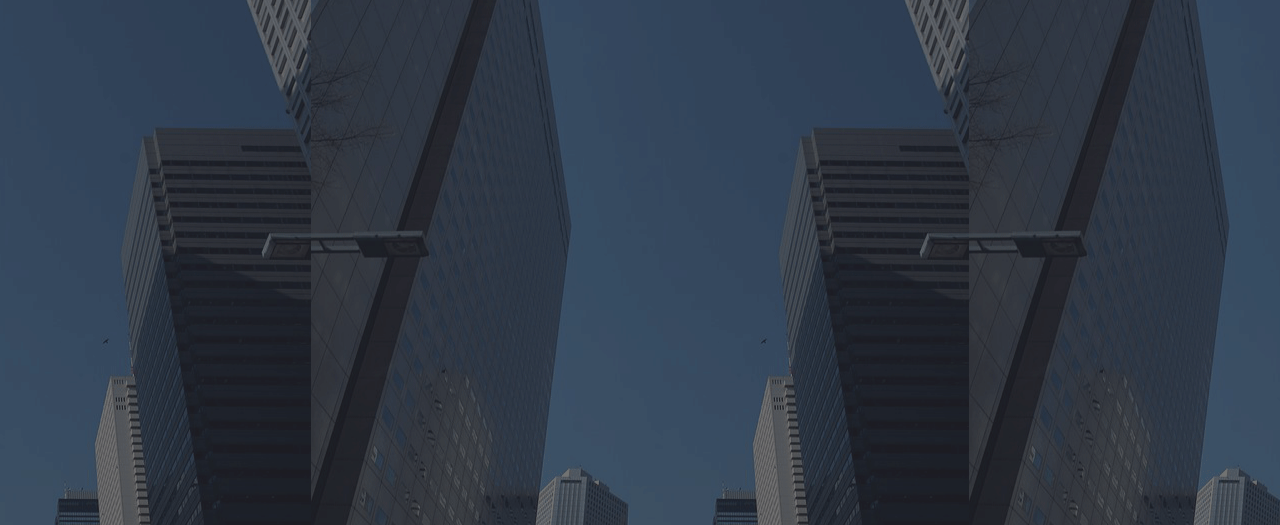
<file: z/register.2.html>
<!DOCTYPE html>
<html lang="en">
<head>
   <meta charset="UTF-8">
    <meta name="viewport" content="width=device-width,
    initial-scale=1,
    user-scalable=no,
    minimum-scale=1,
    maximum-scale=1">
    <title>注册</title>
    <link rel="stylesheet" href="css/public.css">
    <link rel="stylesheet" href="css/style12.css"> 
</head>
<body>
    <div class="register_layout">
        <div class="register_logo"> <span><img src="img/logo1.png" alt=""></span>
            <p>全球顶级奢侈品新品卖店</p>
        </div>
        <div class="register_mian ma">
            <input type="text" placeholder="请输入验证码" > 
            <div>
                <span id="a">

                </span>
               <span class="ad">s</span>
           </div>
            <input type="text" placeholder="请输入邀请码（非必填）">
            <button><a href="register.html">注册</a></button>
        </div>
        <div class="register_footer">
           
        </div>
    </div>

   
   
    <script src="img/fontSizeSet.js"></script>
     <script>
        var a = document.getElementById("a");
  
        var p = 60;
        a.innerText = p
        
        function myTime() {
            if (p > 0) {
                p--
            }
             a.innerText = p
             
        }
       
        setInterval(myTime,1000)
    </script>
</body>
</html>
</file>
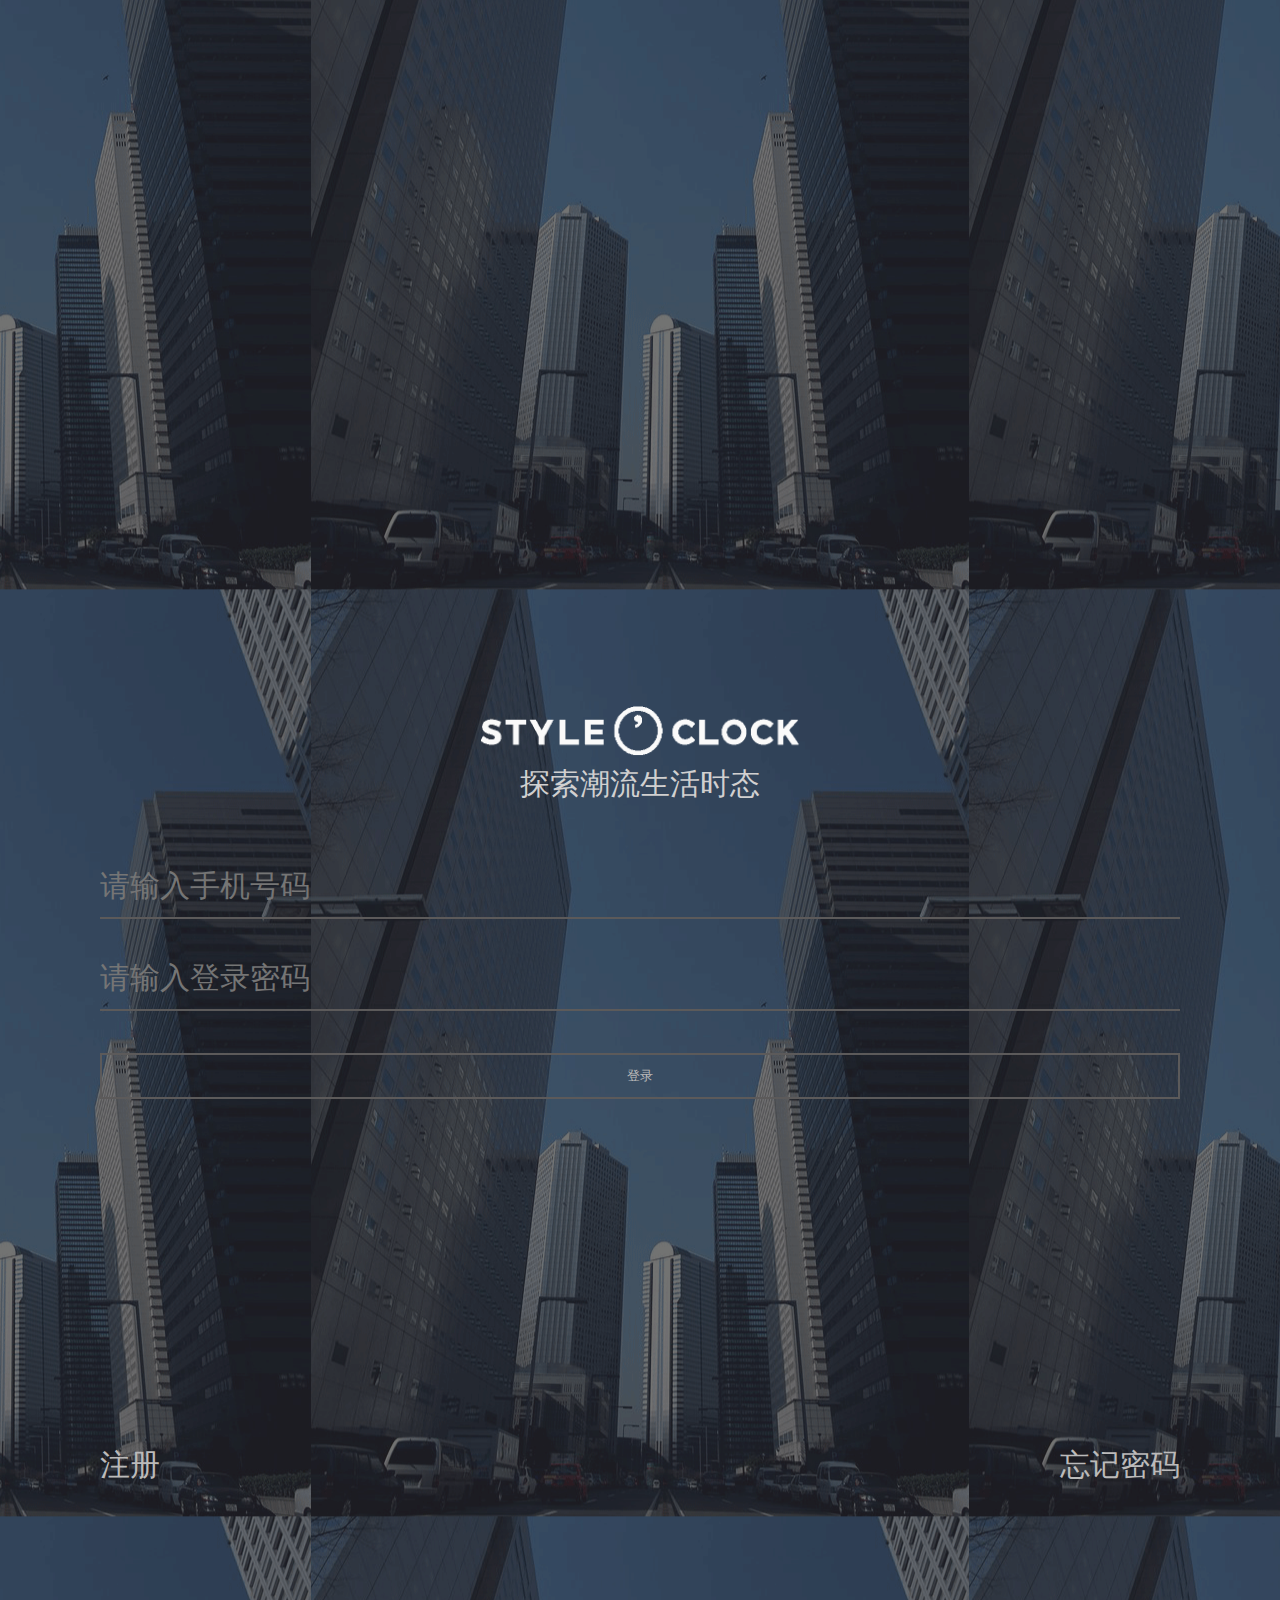
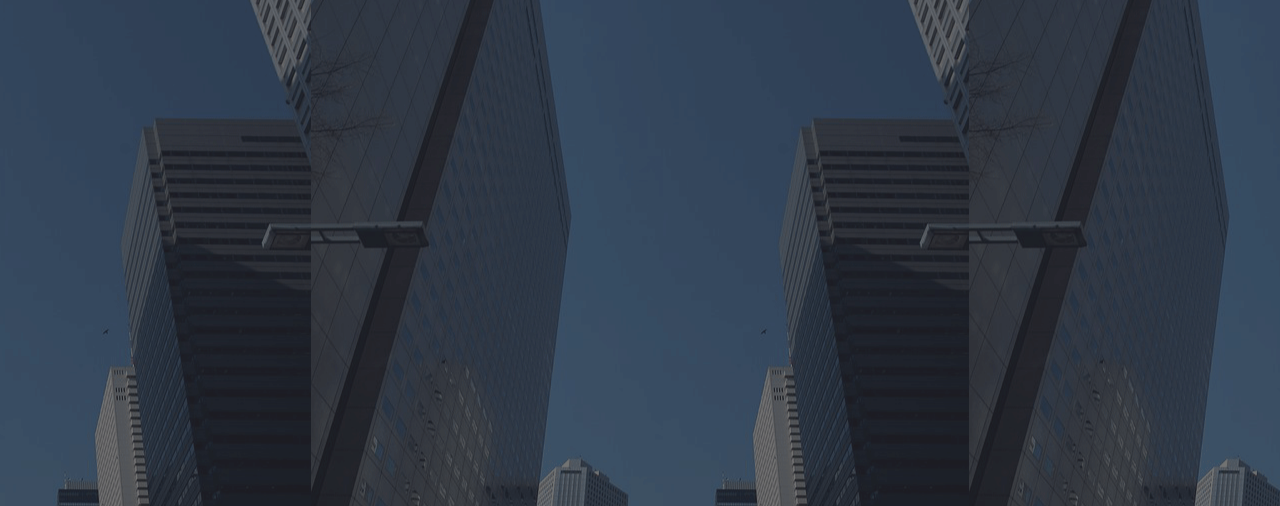
<file: z/register.html>
<!DOCTYPE html>
<html lang="en">
<head>
   <meta charset="UTF-8">
    <meta name="viewport" content="width=device-width,
    initial-scale=1,
    user-scalable=no,
    minimum-scale=1,
    maximum-scale=1">
    <title>登录</title>
    <link rel="stylesheet" href="css/public.css">
    <link rel="stylesheet" href="css/style12.css"> 
</head>
<body>
    <div class="register_layout">
        <div class="register_logo"> <span><img src="img/logo1.png" alt=""></span>
            <p>探索潮流生活时态</p>
        </div>
        <div class="register_mian">
            <input type="text" placeholder="请输入手机号码">
            <input type="text" placeholder="请输入登录密码">
            <button><a href="index.html">登录</a></button>
        </div>
        <div class="register_footer">
            <a href="register.1.html">注册</a>
            <a href="#"  id="ma">忘记密码</a>
        </div>
    </div>

   
   
    <script src="img/fontSizeSet.js"></script>
</body>
</html>
</file>
<file: qwe/css/style.css>
html, body {
      position: relative;
      height: 100%;
    }
    body {
      background: #eee;
      font-family: Helvetica Neue, Helvetica, Arial, sans-serif;
      font-size: 14px;
      color:#000;
      margin: 0;
      padding: 0;
    }
    .swiper-container {
      width: 100%;
      height: 100%;
    }
    .swiper-slide {
      text-align: center;
      font-size: 18px;
      background: #fff;

      /* Center slide text vertically */
      display: -webkit-box;
      display: -ms-flexbox;
      display: -webkit-flex;
      display: flex;
      -webkit-box-pack: center;
      -ms-flex-pack: center;
      -webkit-justify-content: center;
      justify-content: center;
      -webkit-box-align: center;
      -ms-flex-align: center;
      -webkit-align-items: center;
      align-items: center;
    }
        .music-all {
            position: absolute;
            top: 3%    ;
            right: 3%;
            z-index: 1;
        }
        
        .swiper-button-next {
            position: absolute;
            left: 50%;
            top: 95%;
            margin-left: -1.35%;
            transform: rotate(-90deg);
            animation: chat 1s linear infinite;
        }
        
        @keyframes chat {
            0% {
                position: absolute;
                top: 95%;
            }
            100% {
                position: absolute;
                top: 92%;
                opacity: 0;
            }
        }
        
        .music{
            animation: music_on 800ms infinite linear;
        }
        @keyframes music_on {
            0% {
                transform: rotate(0deg);
            }
            100% {
                transform: rotate(360deg);
            }
        }
        .musicoff {
            position: absolute;
            top: -50%;
            right: -60%;
        }
.content{
    overflow: hidden;
}
/*    <------slide-1----->*/
.slide-1-1{
    position: absolute;
   top: 0%;
}
.slide-1-2{
    width: 25%;
    position: absolute;
    top: 86%;
    left: 60%;
}
.slide-1-4{
    font-size: 12px;
    float: left;
    width: 10px;
    position: absolute;
    top: 106%;
    left: 66%;
}
.slide-1-5{
    font-size: 31px;
    float: left;
    width: 10px;
    position: absolute;
    top: 90%;
    left: 77%;
}
.slide-1-6{
    font-size: 13px;
    position: absolute;
    top: 125%;
    left: 50%;
}
.slide-1-7{
    font-size: 13px;
    float: left;
    width: 10px;
    position: absolute;
    left: 19%;
}
.slide-1-8{
    font-size: 13px;
    float: left;
    width: 10px;
    position: absolute;
    left: 26%;
}
.slide-1-9{
    font-size: 13px;
    float: left;
    width: 10px;
    position: absolute;
    left: 33%;
}
.slide-1-10{
    font-size: 13px;
    float: left;
    width: 10px;
    position: absolute;
    left: 40%;
}
.slide-1-11{
    font-size: 15px;
    float: left;
    width: 10px;
    position: absolute;
    top: 104%;
    left: 46%;
}
/*<-------slide2------->*/
.slide-2-1{
    position: absolute;
    top: 0%;
}
.slide-2-2{
    width: 100%;
    margin-left: 1%;
    margin-top: 8%;
}
.slide-2-3{
    width: 0%;
    position: absolute;
    top: 0%;
}
.slide-2-5{
    position: absolute;
    top: 106%;
    left: 37%;
}
.slide-2-6{
    font-size: 15px;
    position: absolute;
    top: 123%;
    left: 24%;
}
.slide-2-7{
    font-size: 15px;
    position: absolute;
    top: 135%;
    left: 42%;
}
.slide-2-8{
    font-size: 15px;
    position: absolute;
    top: 148%;
    left: 20%;
}
.slide-2-9{
    font-size: 15px;
    position: absolute;
    top: 163%;
    left: 26%;
}
.slide-2-10{
    font-size: 15px;
    position: absolute;
    top: 177%;
    left: 27%;
}
.slide-2-11{
    font-size: 15px;
    position: absolute;
    top: 195%;
    left: 22%;
}
/*<--------slide-3------->*/
.slide-3-1{
    
}
.slide-3-2{
    
}
.slide-3-5{
    width: 100%;
    position: absolute;
    top: 49%;
    left: 0%;
}
.slide-3-6{
    width: 130%;
    position: absolute;
    top: -3%;
    left: 1%;
}
.slide-3-7{
    width: 135%;
    position: absolute;
    top: 51%;
    left: 1%;
}
/*<--------slide-4----->*/
.slide-4-1{
    width: 110%;
}
.slide-4-2{
    font-size: 50px;
    color:#fff;
    position: absolute;
    top: 8%;
    left: 43%;
}
.slide-4-3{
    font-size: 50px;
    color:#fff;
    position: absolute;
    top: 20%;
    left: 56%;
}
.slide-4-4{
    font-size: 50px;
    color:#fff;
    position: absolute;
    top: 30%;
    left: 35%;
}
.slide-4-5{
    font-size: 50px;
    color:#fff;
    position: absolute;
    top: 45%;
    left: 35%;
}
.slide-4-6{
    width: 5%;
    position: absolute;
    top: 37%;
    left: 50%;
}
/*<-------slide5------>*/
.slide-5-1{
    width: 100%;
    position: absolute;
    top: 0%;
    left: 0%;
}
.slide-5-2{
    width: 75%;
    position: absolute;
    top: 10%;
    left: 15%;
}
.slide-5-3{
    font-size: 15px;
    position: absolute;
    top: 34%;
    left: 27%;
}
.slide-5-4{
    font-size: 20px;
    position: absolute;
    top: 46%;
    left: 44%;
}
.slide-5-5{
    font-size: 14px;
    position: absolute;
    top: 50%;
    left: 42%;
}
.slide-5-6{
    font-size: 20px;
    position: absolute;
    top: 69%;
    left: 35%;
}
.slide-5-7{
    font-size: 14px;
    position: absolute;
    top: 76%;
    left: 8%;
}
</file>
<file: z/css/public.css>
/*css的重置样式*/
*{
    margin: 0;
    padding: 0;
    box-sizing: border-box;
    -webkit-box-sizing: border-box;
}
body{
    font-family:"PingFang SC","Helvetica Neue","Hiragino Sans GB","Segoe UI","Microsoft YaHei","微软雅黑",sans-serif;
    font-size: 14px;
    color: #000;
}
ul,li{
    list-style: none;
}
a{
    text-decoration: none;
}
a:hover{
    text-decoration: none;
}
input{
    border: none;
    outline: none;
}
/*公共样式*/
.s_left{
    float: left;
}
.s_right{
    float: right;
}
.clearfix::before,
.clearfix::after{
    clear: both;
    content: "";
    display: table;
}
</file>
<file: z/css/style.css>
.style_layout{
    width: 6.4rem;
    min-height: 2rem;
    /*background-color: red;*/
}
.style_logo,
.style_search,
.style_banner,
.style_new,
.style_hot,
.style_fasion,
.style_footer{
    width: 6.4rem;
    /*background-color: red;*/
    /*border: 1px solid #ccc;*/
}
.style_logo{
    background-color: #f3f3f3;
    width: 6.4rem;
}
.style_logo span{
    width: 2.1rem;
    display: block;
    padding: 0.15rem 0;
    margin-left: 2.15rem;
}
.style_logo img{
    width:100%;
}
.style_search{
    background-color: #fff;
    margin-top:0.6rem;
    padding: 0.2rem 0;
}
.style_search div{
    width: 1rem;
    background-color: #e4e4e4;
    text-align: center;
    float: right;
    height: 0.5rem;
}
.style_search input{
    border:1px solid #e4e4e4;
    width: 5.4rem;
    height: 0.5rem;
    float: left;
}
.style_search img{
    width: 50%;
}
.style_banner{
    width: 100%;
    height: 7rem;
    padding-top:1.5rem;
}
.style_banner div{
    height:5rem;
    text-align: center;
}

.style_banner img{
    width: 100%;
}
.style_new{
    text-align: center;
    height: 6rem;
}
.style_new .new_div{
    width: 100%;

}
.new_div div{
    width: 33.333%;
    float: left;
}
.new_div img{
    width: 100%;
}

.style_new button{
    padding: 0.1rem;
    margin: 0.5rem;
}
.style_hot{
    text-align: center;
    height: 7rem;
    border-top:2px solid #ccc;
    border-bottom:2px solid #ccc;
}
.style_hot h3{
    padding: 0.5rem;
}
.style_hot .hot_div{
    width: 100%;
}
.hot_div div{
    width: 33.33%;
    float: left;
}
.hot_div img{
    width: 100%;
}
.style_hot button{
    padding: 0.1rem;
    margin: 0.3rem;
}
.style_fasion{
    text-align: center;
    height:32rem;
}
.style_fasion h3{
    padding: 0.3rem 0;
}
.style_fasion div{
    width: 100%;
}
.style_fasion img{
    width: 100%;
    margin-top: -3%;
}
.style_footer{
    text-align: center;
    width: 100%;
    height:1rem;
    position: fixed;
    bottom: 0;
    background-color: white;
    padding-top: 2%;
}
.style_footer a{
    color: #000;
}
.footer_div{
    width: 100%;
}
.footer_div div{
    width: 20%;
    float: left;
}

.fixed{
    position: fixed;
}
</file>
<file: 作业-谢/css/style.css>
html,
        body {
            position: relative;
            height: 100%;
            margin: 0;
            padding: 0;
        }
        
        body {
            background: #eee;
            font-family: Helvetica Neue, Helvetica, Arial, sans-serif;
            font-size: 14px;
            color: #000;
            margin: 0;
            padding: 0;
        }
        
        .swiper-container     {
            width: 100%;
            height: 100%;
    
        }
.t{
          background-color: #010309;  
}
        .swiper-slide {
            
            
            text-align: center;
            font-size: 18px;
 
            /* Center slide text vertically */
            display: -webkit-box;
            display: -ms-flexbox;
            display: -webkit-flex;
            display: flex;
            -webkit-box-pack: center;
            -ms-flex-pack: center;
            -webkit-justify-content: center;
            justify-content: center;
            -webkit-box-align: center;
            -ms-flex-align: center;
            -webkit-align-items: center;
            align-items: center;
            background-repeat : no-repeat;
        }
        .music-all {
            position: absolute;
            top: 3%    ;
            right: 3%;
            z-index: 1;
        }
        
        .swiper-button-next {
            position: absolute;
            left: 50%;
            top: 95%;
            margin-left: -1.35%;
            transform: rotate(-90deg);
            animation: chat 1s linear infinite;
        }
        
        @keyframes chat {
            0% {
                position: absolute;
                top: 95%;
            }
            100% {
                position: absolute;
                top: 92%;
                opacity: 0;
            }
        }
        
        .music{
            animation: music_on 800ms infinite linear;
        }
        @keyframes music_on {
            0% {
                transform: rotate(0deg);
            }
            100% {
                transform: rotate(360deg);
            }
        }
        .musicoff {
            position: absolute;
            top: -50%;
            right: -60%;
        }
.content{
    overflow: hidden;
}
/*    <------slide-1----->*/
.slide-1-1{
    background-image: url(../img/6.gif);
            background-size: 100% 100%;
            width: 100%;
            height: 100%;    
}
.slide-1-2{
   
}
.slide-1-3{
    width: 100%;
    position: absolute;
    top: -28%;
    left: 0.5%;
}
.slide-1-4{
    
}
.slide-1-5{
    width: 50%;
    position: absolute;
    top: 30.5%;
    left: 25%;
}
.slide-1-6{
    font-size: 25px;
    color: #0a5ab7;
    font-family:"fangsong";
    font-weight: 900;
    position: absolute;
    top: 10%;
    left: 32%;
}
.slide-1-7{
    font-size: 17px;
    color: #0a5ab7;
    font-family:"fangsong";
    font-weight: 900;
    position: absolute;
    top: 16%;
    left: 31.5%;
}
.slide-1-8{
    font-size: 20px;
    width: 38%;
    line-height: 35px;
    color: #fff;
    background-color: #1767c4;
    position: absolute;
    top: 22%;
    left: 31.5%;
}
.slide-1-9{
    display:block;
    position: absolute;
    top: 10%;
    width: 100%;
}
/*<-----slide-2---->*/
.slide-2-1{
    background-size: 140%;
    background-position-x: 53%;
}
.slide-2-2{
    width:85%;
}
.slide-2-3{
    width: 84%;
    position: absolute;
    top: 1%;
    left: 8%;
}
.slide-2-4{
    width: 70%;
    position: absolute;
    top: 10%;
    left: 15%;
}
.slide-2-5{
    font-size: 15px;
    color: #fff;
    position: absolute;
    top: 17%;
    left: 13%;
}
.slide-2-6{
    width: 70%;
    font-size: 15px;
    color: #fff;
    position: absolute;
    top: 25%;
    left: 15%;
    font-family:"fangsong";
    line-height: 100%;
    text-align: left;
    line-height: 25px;
}
.slide-2-12{
    width: 70%;
    font-size: 20px;
    color: #fff;
    position: absolute;
    top: 70%;
    left: 45%;
    font-family:"fangsong";
    line-height: 100%;
}
.slide-2-13{
    width: 70%;
    font-size: 12px;
    color: #fff;
    position: absolute;
    top: 75%;
    left: 45%;
    font-family:"fangsong";
    line-height: 100%;
}
/*<-----slide-3---->*/
.slide-3-1{
    width: 75%;
    position: absolute;
    top: 10%;
    left: 15%;
}
.slide-3-3{
    width: 70%;
    font-size: 12px;
    color: #fff;
    position: absolute;
    top: 17%;
    left: 21%;
    font-family:"fangsong";
    line-height: 100%;
    text-align: left;
    line-height: 25px;
}
.slide-3-14{
    width: 60%;
    border-radius:5%; 
}
.slide-3-15{
    position: absolute;
    top: 62%;
    left: 3%;
}
.slide-3-16{
    width: 70%;
    font-size: 12px;
    color: #fff;
    position: absolute;
    top: 17%;
    left: 20%;
    font-family:"fangsong";
    line-height: 100%;
    text-align: left;
    line-height: 20px;
}
.slide-3-28{
    width: 45%;
    border-radius:5%; 
    position: absolute;
    top: 58%;
    left: 30%;
}
/*<-------slide-4------>*/
.slide-4-4{
    width: 70%;
    position: absolute;
    top: 20%;
    left: 15%;
    margin: 0 auto;
}
.slide-4-1{
    width: 75%;
    position: absolute;
    top: 10%;
    left: 13%;
}
.slide-4-2{
 font-size: 15px;
    color: #fff;
}
.slide-4-5{
    margin-left: 5%;
    margin-right: 5%;
}
.slide-4-3{
    text-align: center;
    margin-bottom: 15%;
}
/*<--------slide-5------>*/
.slide-5-1{
    width: 80%;
    position: absolute;
    top: 10%;
    left: 10%;
}
/*<-------地图------>*/
.slide-5-4{
    position: absolute;
    top: 18%;
    left: 23%;
    color: #fff;
}
.slide-5-2{
    font-size: 12px; 
    color: #fff;
    font-family:"fangsong";
    position: absolute;
    top: 50%;
    left: 36%;
}
.slide-5-3{
    font-size: 12px; 
    color: #fff;
    font-family:"fangsong";
    position: absolute;
    top: 60%;
    left: 35%;
}
.slide-5-5{
    width: 10%;
}
.slide-5-6{
    width: 8%;
}
/*<------slide6------>*/
.slide-6-2{
    width: 70%;
    position: absolute;
    top: 10%;
    left: 16%;
}
.slide-6-5{
    position: absolute;
    top: 20%;
    left: 30%;
    border-radius: 10%;
}
.slide-6-6{
    position: relative;
    pointer-events: none;
    opacity: 0.7;
    padding-left: 20px;
}
.main{
    width: 80%;
    height: 67%;
    color: #fff;
    font-family: cursive;
}
.slide-6-7{
    width: 70%;
    position: absolute;
    top: 20%;
    left: 17%;
    text-align: center;
}
input{
    width: 70%;
    line-height: 25px;
    margin-bottom: 25%;
}
button{
    width: 30%;
    line-height: 35px;
    background-color:cornflowerblue;
    border: 0px solid;
    border-radius: 5%;
    position: absolute;
    top: 65%;
    left: 37%;
}
</file>
<file: z/css/style2.css>
/*样式重置*/

*{
    margin: 0;
    padding: 0;
    box-sizing: border-box;
    -webkit-box-sizing:border-box;
}
body{
    font-family: "PingFang SC","Helvetica Neue","Hiragino Sans GB","Segoe UI","Microsoft YaHei","微软雅黑",sans-serif;
    font-size: 14px;
    color: #000;
}
ul,li{
    list-style: none;
}
a{
    text-decoration: none;
}
a:hover{
    text-decoration: none;
}

input{
    border: none;
    outline: none;
}

/*公共样式*/

.s_left{
    float: left;
}
.s_right{
    float: right;
}
.clearfix::before,
.clearfix::after{
    clear: both;
    content: "";
    display: table;
}
</file>
<file: z/css/style1.css>
.style_layout{
    width: 6.4rem;
    min-height: 2rem;
   
}
.style_logo,
.style_search,
.style_banner,
.sryle_new,
.style_hot,
.style_fasion,
.style_footer{
    width: 6.4rem;
}
.daohang{
    position: fixed;
    top: 0;
}

.style_logo{
    background: #f3f3f3;
    width: 6.4rem;
}


.style_logo span{
    width: 2.1rem;
    display: block;
    padding: 0.3rem 0;
    margin-left: 2.15rem
}


.style_logo img{
    width: 100%;
    
}




.style_search div{
     width: 1rem;
     background: #e4e4e4;
     text-align: center;
     float: right;
}


.style_search input{
    border: 1px solid #e4e4e4;
    width: 5.4rem;
    height: 1.04rem;
    float: left;
    border-radius: 0.05rem;
}


.style_search img{
    width: 0.8rem;
    padding: 0.1rem 0;
}


.style_banner{
    height: 5rem;
    margin-top: 2rem;
}


.style_banner div img{
    width: 100%;
}


.banner_qiu{
    width: 0.1rem;
    height: 0.1rem;
    border-radius: 50%;
    background-color: aqua;
    position: absolute;
    top: 6.4rem;
    left: 3rem;
}

.style_new div{
    width: 2rem;
    float: left;
}

.style_new,
.style_hot,
.style_fasion h3{
    text-align: center;
}

.style_new img{
    width: 100%;

}

.style_new p{
    text-align: center;
}

.cha{
    margin-top: 4rem;
    margin-bottom: 0.2rem;
}
.dibian{
    margin-top: 0.2rem;    
    border-bottom: 6px solid #eeeeee;
    margin-bottom: 0.3rem;
}
.style_new input{
    width: 1.5rem;
    height: 0.5rem;
    border: 1px solid #000;
    background: #fff;
}
.style_hot{
    height: 6rem;
    
}
.cha1{
    text-align: center;
    margin-top: 0.2rem;
    margin-bottom: 0.2rem;
}
.style_hot input{
    width: 1.5rem;
    height: 0.5rem;
    border: 1px solid #000;
    background: #fff;
}

.style_hot img{
    width: 32%;
}

.style_fasion img{
    width: 100%;
}
.style_fasion div{
    margin-top: 0.2rem;
}


.style_foot ul{
    position: fixed;
    bottom: 0;
  width: 375px;
     background-color: #fff;
}
.style_foot ul li{
    float: left;
    width: 0.8rem;
    margin-left: 0.2rem;
    margin-right: 0.2rem;
    text-align: center;
  
}
.style_foot img{
    width: 100%;
}







/*x详情*/

.details_top{
    margin-top: 0.15rem;
    padding-bottom: 0.2rem;
    border-bottom: 1px solid #f3f3f3;
}
.details_top img{
    float: left;
    width: 0.2rem;
    margin: 0.1rem
}
.details_top h3{
    text-align: center;
}


.swiper-slide img{
    width: 50%;
    margin-left: 1.65rem;
}

.details_banner{
    margin-top: 0.6rem;
}

.swiper div{
    text-align: center;
}
.swiper div:nth-of-type(1){
    font-weight: bold;
}
.swiper div:nth-of-type(2){
    color: #a5aaa4;
}
.swiper div:nth-of-type(3){
    font-weight: bold;
}
.swiper div:nth-of-type(4){
    margin-top: 0.1rem;
    margin-bottom: 0.1rem;
    background-color: #f1f1f1;
}

.details_main{
    border-bottom: 4px solid #eff0f4;
}
.details_main span{
   color: #d4ddda;
    margin-left: 0.15rem;
    
}
.details_miao{
    border-bottom:  4px solid #f1f1f1;
}
.details_main img{
    float: right;margin-right: 1rem;
    transform: rotate(180deg);
    width: 0.15rem;
}
.details_miao div:nth-of-type(1){
    color: #aaa8b3;
    margin-top: 0.2rem;
    margin-bottom: 0.2rem;

}
.details_miao span{
    float: right;
    display: block;
    color: #b5aba2;
}
.details_co{
    margin-top: 0.1rem;
    padding-bottom: 0.07rem;
    border-bottom: 4px solid #f1f1f1;
}


.details_footer{
    background-color: #cccccc;
    padding-top: 0.13rem;
    margin-top: 0.2rem;
    padding-bottom: 0.13rem;
    text-align: center;
}
</file>
<file: z/css/style12.css>
.style_layout {
    width: 6.4rem;
    min-height: 2rem;
}


/*
.style_logo,
.style_search,
.style_banner,
.style_new,
.style_hot,
.style_fasion,
.style_footer{
    width: 6.4rem;
    height: 1rem;
}
*/

.style_logo {
    background-color: #f3f3f3;
    width: 6.4rem;
}

.style_logo span {
    width: 2.1rem;
    display: block;
    padding: 0.3rem 0;
    margin-left: 2.15rem;
}

.style_logo img {
    width: 100%;
}

.style_search div {
    width: 1rem;
    background: #e4e4e4;
    text-align: center;
    float: right;
    margin-top: 0.2rem;
}

.style_search input {
    border: 1px solid #e4e4e4;
    width: 5.4rem;
    height: 0.70rem;
    float: left;
    border-radius: 5px;
    margin-top: 0.2rem;
}

.style_search img {
    width: 0.46rem;
    padding: 0.1rem 0;
}

.style_banner img {
    width: 100%;
}

.style_new {
    text-align: center;
    border-bottom: 10px solid #e4e4e4;
    padding-top: 0.4rem;
}

.style_new .img1 {
    float: left;
    width: 33%;
}

.style_new img {
    width: 100%;
}

.style_new button {
    margin-top: 0.5rem;
    margin-bottom: 0.5rem;
}

.style_hot {
    text-align: center;
    padding-top: 0.4rem;
}

.style_hot h3{
    margin-bottom: 0.3rem;
}

.style_hot img {
    float: left;
    width: 31%;
    margin: 0.07rem;
}
.img2{
height: 5.7rem;
 border-bottom: 10px solid #e4e4e4;
}
.img2 button{
    margin-top: 0.5rem;
    margin-bottom: 0.5rem;
}
button{
    border: 1px solid black;
    background-color: white;
    color: black;
    padding: 0.06rem;
}
.style_fasion img{
    width: 100%;
    height: 100%;
}
.style_fasion{
    text-align: center;
    margin-top: 0.4rem;
    margin-bottom: 0.4rem;
}
.style_fasion h3{
    margin-bottom: 0.4rem;
}


/*注册 登录*/
.register_layout{
    padding: 30% 0 42% 0;
    width:100%;
    background:url(../img/jing.gif) center;
   
}
.ad{
    color: #fff;
}
.register_logo {
    padding-top: 1.6rem;
     text-align: center;
    color: #d1d0d0;
    font-size: 0.15rem;
    margin-bottom: 0.32rem;
}

.register_logo span {
    width: 1.6rem;
    display: block;
    margin-left: 2.4rem;
}

.register_logo img {
    width: 100%;
}
.register_mian{
   width:100%;
    padding-left: 0.5rem;
    margin-bottom: 1.73rem;
    
}
.register_mian div{
    position: absolute;
    right: 8%;
    margin-top: -35px;
}
.register_mian input{
   border-bottom: 2px #5c5a5a solid;
    width: 5.4rem;
    padding-bottom: 0.07rem;
    font-size: 0.15rem;
    margin-bottom: 0.21rem;
    color: #a9a9a9;
    background-color:transparent;
}
.register_mian button{
    width: 5.4rem;
    border: 2px #5c5a5a solid;
    color: #a9a9a9;
    background-color:transparent;
}
.register_footer{
    width: 100%;
    padding:0 0.5rem ;
    padding-bottom: 0.41rem;
}
.register_footer a{
    color: #bbbaba;
    font-size: 0.15rem;
}

#ma{
   float: right;
}
.ma{
 padding-bottom:0.3rem; 
}

#a{
    color: #fff;
    
}
a{
    color: #bbbaba;
}
</file>
